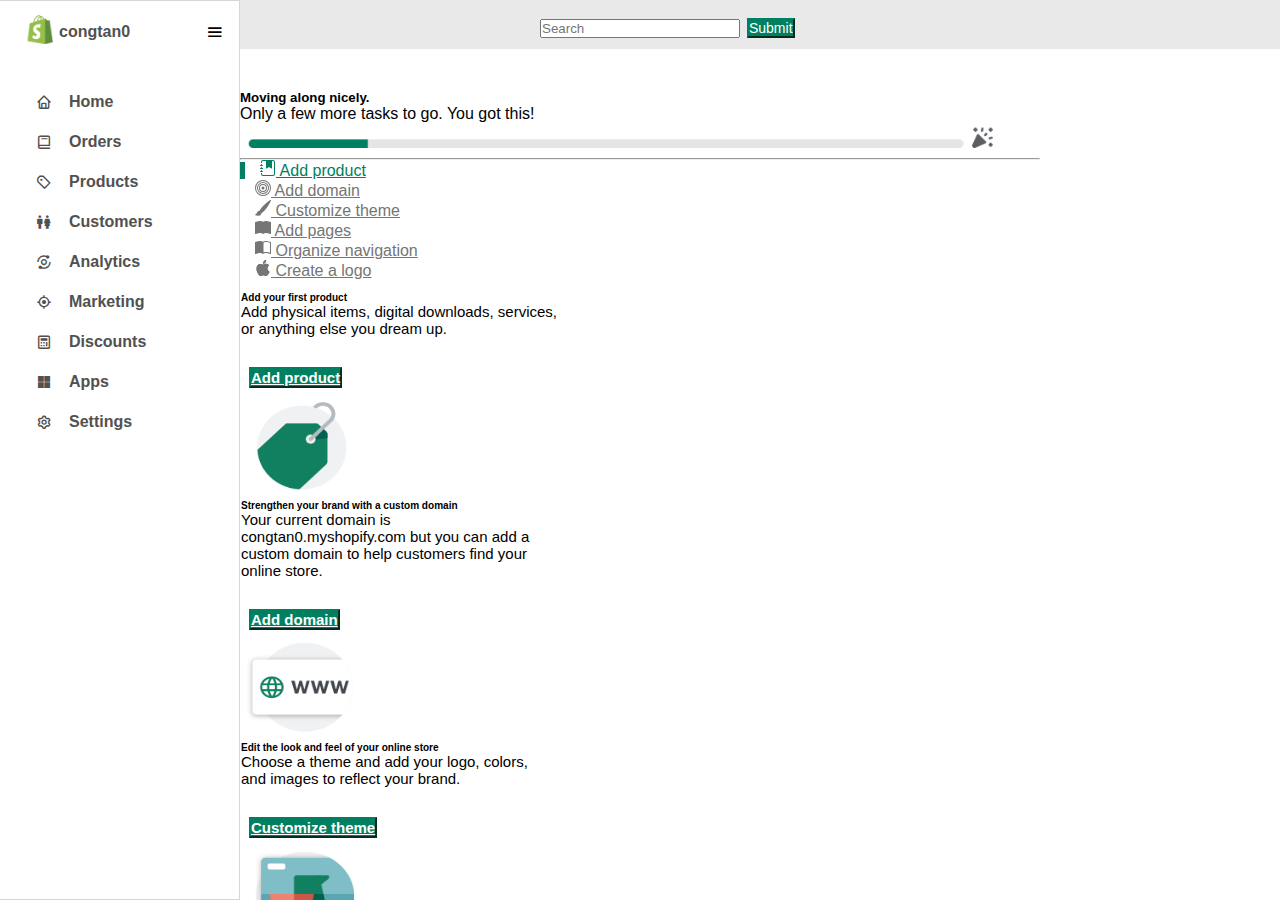
<file: index.html>
<!DOCTYPE html>
<html lang="en">
<head>
    <meta charset="UTF-8">
    <meta http-equiv="X-UA-Compatible" content="IE=edge">
    <meta name="viewport" content="width=device-width, initial-scale=1.0">
    <title>NavBar</title>
    <!--Boxicons CDN Link-->
    <link href='https://unpkg.com/boxicons@2.1.2/css/boxicons.min.css' rel='stylesheet'>
    <link href="https://cdn.jsdelivr.net/npm/bootstrap@5.0.2/dist/css/bootstrap.min.css" rel="stylesheet" integrity="sha384-EVSTQN3/azprG1Anm3QDgpJLIm9Nao0Yz1ztcQTwFspd3yD65VohhpuuCOmLASjC" crossorigin="anonymous">
    <link rel="stylesheet" href="/css/index_style.css">
</head>

<body>
    <div class="sidebar active">
        <div class="logo_content">
            <div class="logo">
                <a class="nav-link active" class="logoButton" aria-current="page" href="main.html">
                    <img alt="logo" src="/img/btn.png" width=40" height="40">
                </a>
                <div class="logo_name"><b>congtan0</b></div>
            </div>
            <i class='bx bx-menu' id="btn"></i>
        </div>
        <ul class="nav_list">
            <li>
                <a href="/index.html">
                    <i class='bx bx-home' ></i>
                    <span class="links_name"><b>Home</b></span>
                </a>
                <span class="tooltip">Home</span>
            </li>
            <li>
                <a href="/order.html">
                    <i class='bx bx-book' ></i>
                    <span class="links_name"><b>Orders</b></span>
                </a>
                <span class="tooltip">Orders</span>
            </li>
            <li>
                <a href="/product.html">
                    <i class='bx bx-purchase-tag-alt' ></i>
                    <span class="links_name"><b>Products</b></span>
                </a>
                <span class="tooltip">Products</span>
            </li>
            <li>
                <a href="/customer.html">
                    <i class='bx bx-male-female' ></i>
                    <span class="links_name"><b>Customers</b></span>
                </a>
                <span class="tooltip">Customers</span>
            </li>
            <li>
                <a href="#">
                    <i class='bx bx-analyse' ></i>
                    <span class="links_name"><b>Analytics</b></span>
                </a>
                <span class="tooltip">Analytics</span>
            </li>
            <li>
                <a href="#">
                    <i class='bx bx-target-lock' ></i>
                    <span class="links_name"><b>Marketing</b></span>
                </a>
                <span class="tooltip">Marketing</span>
            </li>
            <li>
                <a href="#">
                    <i class='bx bx-calculator' ></i>
                    <span class="links_name"><b>Discounts</b></span>
                </a>
                <span class="tooltip">Discounts</span>
            </li>
            <li>
                <a href="#">
                    <i class='bx bxl-microsoft'></i>
                    <span class="links_name"><b>Apps</b></span>
                </a>
                <span class="tooltip">Apps</span>
            </li>
            <li>
                <a href="#">
                    <i class='bx bx-cog'></i>
                    <span class="links_name"><b>Settings</b></span>
                </a>
                <span class="tooltip">Settings</span>
            </li>
        </ul>
    </div>

    <div class="home_content">
        <div class="text">
          <div class="inline">
            <input type="text" class="form-control" placeholder="Search" style="width: 200px;">
          </div>
          <div class="inline">
          <button type="submit" class="btn btn-primary" style="background: #008060; border-color: #008060; color: white; font-size: 14px;">Submit</button>
          <a href="/main.html"><button type="submit" class="btn btn-primary" style="margin-left: 600px; background: #008060; border-color: #008060; color: white; font-size: 14px;">Log out</button></a>
          </div>
    </div>

        <div class="card" style="width: 50rem; margin-top: 90px;">
            <div class="card-body">
              <h5 class="card-title">Moving along nicely.</h5>
              <p class="card-text">Only a few more tasks to go. You got this!</p>
              <img src="/img/bar.png" alt="bar" width="760px">
            </div>
        
        <hr id="line">

            <div class="card-body" id="part2">
                <div class="container mt-2" id="part2_1">
                    <div class="container">
                        <div class="row">
                          <div class="col-3" id="nav">
                            <ul class="nav nav-tabs nav flex-column" >
                                <li class="nav-item">
                                    <a class="nav-link active" data-bs-toggle="tab" href="#product">
                                      <svg xmlns="http://www.w3.org/2000/svg" width="16" height="16" fill="currentColor" class="bi bi-journal-bookmark-fill" viewBox="0 0 16 16">
                                        <path fill-rule="evenodd" d="M6 1h6v7a.5.5 0 0 1-.757.429L9 7.083 6.757 8.43A.5.5 0 0 1 6 8V1z"/>
                                        <path d="M3 0h10a2 2 0 0 1 2 2v12a2 2 0 0 1-2 2H3a2 2 0 0 1-2-2v-1h1v1a1 1 0 0 0 1 1h10a1 1 0 0 0 1-1V2a1 1 0 0 0-1-1H3a1 1 0 0 0-1 1v1H1V2a2 2 0 0 1 2-2z"/>
                                        <path d="M1 5v-.5a.5.5 0 0 1 1 0V5h.5a.5.5 0 0 1 0 1h-2a.5.5 0 0 1 0-1H1zm0 3v-.5a.5.5 0 0 1 1 0V8h.5a.5.5 0 0 1 0 1h-2a.5.5 0 0 1 0-1H1zm0 3v-.5a.5.5 0 0 1 1 0v.5h.5a.5.5 0 0 1 0 1h-2a.5.5 0 0 1 0-1H1z"/>
                                      </svg>
                                      </svg> Add product</a>
                                </li>
                                <li class="nav-item">
                                    <a class="nav-link" data-bs-toggle="tab" href="#domain">
                                      <svg xmlns="http://www.w3.org/2000/svg" width="16" height="16" fill="currentColor" class="bi bi-bullseye" viewBox="0 0 16 16">
                                        <path d="M8 15A7 7 0 1 1 8 1a7 7 0 0 1 0 14zm0 1A8 8 0 1 0 8 0a8 8 0 0 0 0 16z"/>
                                        <path d="M8 13A5 5 0 1 1 8 3a5 5 0 0 1 0 10zm0 1A6 6 0 1 0 8 2a6 6 0 0 0 0 12z"/>
                                        <path d="M8 11a3 3 0 1 1 0-6 3 3 0 0 1 0 6zm0 1a4 4 0 1 0 0-8 4 4 0 0 0 0 8z"/>
                                        <path d="M9.5 8a1.5 1.5 0 1 1-3 0 1.5 1.5 0 0 1 3 0z"/>
                                      </svg>
                                      </svg> Add domain</a>
                                </li>
                                <li class="nav-item">
                                    <a class="nav-link" data-bs-toggle="tab" href="#theme">
                                      <svg xmlns="http://www.w3.org/2000/svg" width="16" height="16" fill="currentColor" class="bi bi-brush-fill" viewBox="0 0 16 16">
                                        <path d="M15.825.12a.5.5 0 0 1 .132.584c-1.53 3.43-4.743 8.17-7.095 10.64a6.067 6.067 0 0 1-2.373 1.534c-.018.227-.06.538-.16.868-.201.659-.667 1.479-1.708 1.74a8.118 8.118 0 0 1-3.078.132 3.659 3.659 0 0 1-.562-.135 1.382 1.382 0 0 1-.466-.247.714.714 0 0 1-.204-.288.622.622 0 0 1 .004-.443c.095-.245.316-.38.461-.452.394-.197.625-.453.867-.826.095-.144.184-.297.287-.472l.117-.198c.151-.255.326-.54.546-.848.528-.739 1.201-.925 1.746-.896.126.007.243.025.348.048.062-.172.142-.38.238-.608.261-.619.658-1.419 1.187-2.069 2.176-2.67 6.18-6.206 9.117-8.104a.5.5 0 0 1 .596.04z"/>
                                      </svg>
                                      </svg> Customize theme</a>
                                </li>
                                <li class="nav-item">
                                    <a class="nav-link" data-bs-toggle="tab" href="#pages">
                                      <svg xmlns="http://www.w3.org/2000/svg" width="16" height="16" fill="currentColor" class="bi bi-book-fill" viewBox="0 0 16 16">
                                        <path d="M8 1.783C7.015.936 5.587.81 4.287.94c-1.514.153-3.042.672-3.994 1.105A.5.5 0 0 0 0 2.5v11a.5.5 0 0 0 .707.455c.882-.4 2.303-.881 3.68-1.02 1.409-.142 2.59.087 3.223.877a.5.5 0 0 0 .78 0c.633-.79 1.814-1.019 3.222-.877 1.378.139 2.8.62 3.681 1.02A.5.5 0 0 0 16 13.5v-11a.5.5 0 0 0-.293-.455c-.952-.433-2.48-.952-3.994-1.105C10.413.809 8.985.936 8 1.783z"/>
                                      </svg>
                                      </svg> Add pages</a>
                                </li>
                                <li class="nav-item">
                                    <a class="nav-link" data-bs-toggle="tab" href="#navigation">
                                      <svg xmlns="http://www.w3.org/2000/svg" width="16" height="16" fill="currentColor" class="bi bi-book-half" viewBox="0 0 16 16">
                                        <path d="M8.5 2.687c.654-.689 1.782-.886 3.112-.752 1.234.124 2.503.523 3.388.893v9.923c-.918-.35-2.107-.692-3.287-.81-1.094-.111-2.278-.039-3.213.492V2.687zM8 1.783C7.015.936 5.587.81 4.287.94c-1.514.153-3.042.672-3.994 1.105A.5.5 0 0 0 0 2.5v11a.5.5 0 0 0 .707.455c.882-.4 2.303-.881 3.68-1.02 1.409-.142 2.59.087 3.223.877a.5.5 0 0 0 .78 0c.633-.79 1.814-1.019 3.222-.877 1.378.139 2.8.62 3.681 1.02A.5.5 0 0 0 16 13.5v-11a.5.5 0 0 0-.293-.455c-.952-.433-2.48-.952-3.994-1.105C10.413.809 8.985.936 8 1.783z"/>
                                      </svg>
                                      </svg> Organize navigation</a>
                                </li>
                                <li class="nav-item">
                                    <a class="nav-link" data-bs-toggle="tab" href="#logo">
                                      <svg xmlns="http://www.w3.org/2000/svg" width="16" height="16" fill="currentColor" class="bi bi-apple" viewBox="0 0 16 16">
                                        <path d="M11.182.008C11.148-.03 9.923.023 8.857 1.18c-1.066 1.156-.902 2.482-.878 2.516.024.034 1.52.087 2.475-1.258.955-1.345.762-2.391.728-2.43zm3.314 11.733c-.048-.096-2.325-1.234-2.113-3.422.212-2.189 1.675-2.789 1.698-2.854.023-.065-.597-.79-1.254-1.157a3.692 3.692 0 0 0-1.563-.434c-.108-.003-.483-.095-1.254.116-.508.139-1.653.589-1.968.607-.316.018-1.256-.522-2.267-.665-.647-.125-1.333.131-1.824.328-.49.196-1.422.754-2.074 2.237-.652 1.482-.311 3.83-.067 4.56.244.729.625 1.924 1.273 2.796.576.984 1.34 1.667 1.659 1.899.319.232 1.219.386 1.843.067.502-.308 1.408-.485 1.766-.472.357.013 1.061.154 1.782.539.571.197 1.111.115 1.652-.105.541-.221 1.324-1.059 2.238-2.758.347-.79.505-1.217.473-1.282z"/>
                                        <path d="M11.182.008C11.148-.03 9.923.023 8.857 1.18c-1.066 1.156-.902 2.482-.878 2.516.024.034 1.52.087 2.475-1.258.955-1.345.762-2.391.728-2.43zm3.314 11.733c-.048-.096-2.325-1.234-2.113-3.422.212-2.189 1.675-2.789 1.698-2.854.023-.065-.597-.79-1.254-1.157a3.692 3.692 0 0 0-1.563-.434c-.108-.003-.483-.095-1.254.116-.508.139-1.653.589-1.968.607-.316.018-1.256-.522-2.267-.665-.647-.125-1.333.131-1.824.328-.49.196-1.422.754-2.074 2.237-.652 1.482-.311 3.83-.067 4.56.244.729.625 1.924 1.273 2.796.576.984 1.34 1.667 1.659 1.899.319.232 1.219.386 1.843.067.502-.308 1.408-.485 1.766-.472.357.013 1.061.154 1.782.539.571.197 1.111.115 1.652-.105.541-.221 1.324-1.059 2.238-2.758.347-.79.505-1.217.473-1.282z"/>
                                      </svg>
                                      </svg> Create a logo</a>
                                </li>
                            </ul>
                        </div>
                        <div class="col-9">
                            <div class="tab-content">
                                <div class="tab-pane active" id="product">
                                    <div class="container">
                                        <div class="row">
                                          <div class="col-9" id="Add">
                                            <h6><b>Add your first product</b></h6>
                                            <p>
                                                Add physical items, digital downloads, services, <br>or anything else you dream up.
                                            </p>
                                            <button type="button" class="btn btn-primary" data-bs-toggle="modal" data-bs-target="#exampleModal" id="button1">
                                            <a class="nav-link" href="/Product.html" id="add_product"><b>Add product</b></a>
                                          </div>
                                          <div class="col-3">
                                            <img src="/img/1.png" alt="" width="120px" height="100px">
                                          </div>
                                        </div>
                                    </div>
                                </div>
        
                                <div class="tab-pane" id="domain">
                                    <div class="container">
                                        <div class="row">
                                          <div class="col-9" id="Add">
                                            <h6><b>Strengthen your brand with a custom domain</b></h6>
                                            <p>
                                                Your current domain is <br>congtan0.myshopify.com but you can add a <br>custom domain to help customers find your <br>online store.
                                            </p>
                                            <button type="button" class="btn btn-primary" data-bs-toggle="modal" data-bs-target="#exampleModal" id="button1">
                                            <a class="nav-link" href="#" id="add_product"><b>Add domain</b></a>
                                          </div>
                                          <div class="col-3">
                                            <img src="/img/2.png" alt="" width="120px" height="100px">
                                          </div>
                                        </div>
                                    </div>
                                </div>
        
                                <div class="tab-pane" id="theme">
                                    <div class="container">
                                        <div class="row">
                                          <div class="col-9" id="Add">
                                            <h6><b>Edit the look and feel of your online store</b></h6>
                                            <p>
                                                Choose a theme and add your logo, colors, <br>and images to reflect your brand.
                                            </p>
                                            <button type="button" class="btn btn-primary" data-bs-toggle="modal" data-bs-target="#exampleModal" id="button1">
                                            <a class="nav-link" href="#" id="add_product"><b>Customize theme</b></a>
                                          </div>
                                          <div class="col-3">
                                            <img src="/img//3.png" alt="" width="120px" height="100px">
                                          </div>
                                        </div>
                                    </div>
                                </div>

                                <div class="tab-pane" id="pages">
                                    <div class="container">
                                        <div class="row">
                                          <div class="col-9" id="Add">
                                            <h6><b>Add pages to your online store</b></h6>
                                            <p>
                                                Share your brand story and build trust with <br>customers. Create pages that describe who <br>you are and how people can contact you.
                                            </p>
                                            <button type="button" class="btn btn-primary" data-bs-toggle="modal" data-bs-target="#exampleModal" id="button1">
                                            <a class="nav-link" href="#" id="add_product"><b>Add pages</b></a>
                                          </div>
                                          <div class="col-3">
                                            <img src="/img/4.png" alt="" width="120px" height="100px">
                                          </div>
                                        </div>
                                    </div>
                                </div>

                                <div class="tab-pane" id="navigation">
                                    <div class="container">
                                        <div class="row">
                                          <div class="col-9" id="Add">
                                            <h6><b>Organize your online store navigation</b></h6>
                                            <p>
                                                Help customers to find what they're looking <br>for by organizing the pages on your online <br>store.
                                            </p>
                                            <button type="button" class="btn btn-primary" data-bs-toggle="modal" data-bs-target="#exampleModal" id="button1">
                                            <a class="nav-link" href="#" id="add_product"><b>Customize navigation</b></a>
                                          </div>
                                          <div class="col-3">
                                            <img src="/img/5.png" alt="" width="120px" height="100px">
                                          </div>
                                        </div>
                                    </div>
                                </div>

                                <div class="tab-pane" id="logo">
                                    <div class="container">
                                        <div class="row">
                                          <div class="col-9" id="Add">
                                            <h6><b>Continue exploring logos</b></h6>
                                            <p>
                                                Download high-quality logo files or create a <br>new one on Hatchful.
                                            </p>
                                            <button type="button" class="btn btn-primary" data-bs-toggle="modal" data-bs-target="#exampleModal" id="button1">
                                            <a class="nav-link" href="#" id="add_product"><b>Explore logos</b></a>
                                          </div>
                                          <div class="col-3">
                                            <img src="/img/6.png" alt="" width="120px" height="100px">
                                          </div>
                                        </div>
                                    </div>
                                </div>
                            </div>
                    
                        </div>
                        </div>
                    </div>
                    
            </div>
        </div>
    </div>

    <div class="card" style="width: 50rem;">
        <div class="card-header">
            <b>Verify your email address to keep your account secure</b>
        </div>
        <div class="card-body">
          <p class="card-text">A verification email has been sent to congtan0@gmail.com. Follow the link in the verification email <br> to confirm that you can access your email account.</p>
          <a href="#" class="btn btn-primary" style="background: white; border-color: #d1d1d1; color: black; font-size: 14px;"><b>Resend verification email</b></a>
        </div>
    </div>

    <div class="card" style="width: 50rem;">
        <div class="card-header">
            <b>Get to know Shopify with guided video tutorials</b>
        </div>
        <div class="card-body">
          <p class="card-text">Keep learning with new and upcoming videos by subscribing to the Shopify Help Center YouTube <br> Channel.</p>
          <a href="#" class="btn btn-primary" style="background: white; border-color: #d1d1d1; color: black; font-size: 14px;"><b>Explore YouTube channel</b></a>
        </div>
    </div>

    <div class="card" style="width: 50rem;">
        <div class="card-header">
            <b>Linkpop, the new link in bio tool from Shopify</b>
        </div>
        <div class="card-body">
          <p class="card-text">Linkpop is the link in bio tool from Shopify that transforms your social profiles into sales opportunities. <br> Add shoppable links to your customizable Linkpop page and start selling today.
          </p>
          <a href="#" class="btn btn-primary" style="background: white; border-color: #d1d1d1; color: black; font-size: 14px;"><b>Use Linkpop for free</b></a>
        </div>
    </div>

    <div class="card mb-3" style="width: 50rem;">
        <div class="row g-0">
          <div class="col-md-4">
            <img src="/img/7.png" class="img-fluid rounded-start" alt="...">
          </div>
          <div class="col-md-8">
            <div class="card-body">
              <h5 class="card-title">Personalize your communications with customer segmentation</h5>
              <p class="card-text">With segmentation, it's easier to create and manage groups of <br>customers so you can deliver the right message, to the right people, at <br>the right time to drive sales.</p>
              <a href="#" class="btn btn-primary" style="background: white; border-color: #d1d1d1; color: black; font-size: 14px;"><b>Explore segmentation</b></a> 
              <br><br>
              <p class="card-text"><small class="text-muted">Last updated 3 mins ago</small></p>
            </div>
          </div>
        </div>
    </div>

    <div class="card mb-3" style="width: 50rem;">
        <div class="row g-0">
          <div class="col-md-4">
            <img src="/img/8.png" class="img-fluid rounded-start" alt="...">
          </div>
          <div class="col-md-8">
            <div class="card-body">
              <h5 class="card-title">8 strategies for finding product ideas – Part 1</h5>
              <p class="card-text">Here’s a short video about how to come up with product ideas for your <br>business. You’ll learn how to use customer passions or pain points as a <br>way of inspiring your brand.</p>
              <a href="#" class="btn btn-primary" style="background: white; border-color: #d1d1d1; color: black; font-size: 14px;"><b>Learn more about selling online</b></a>
              <br><br>
              <p class="card-text"><small class="text-muted">Last updated 3 mins ago</small></p>
            </div>
          </div>
        </div>
    </div>

    <div class="card mb-3" style="width: 50rem;">
        <div class="row g-0">
          <div class="col-md-4">
            <img src="/img/9.png" class="img-fluid rounded-start" alt="...">
          </div>
          <div class="col-md-8">
            <div class="card-body">
              <h5 class="card-title">Shopify Compass: get started on Shopify</h5>
              <p class="card-text">Free, 1-on-1 Shopify training to help you get setup and selling in minutes.</p>
              <a href="#" class="btn btn-primary" style="background: white; border-color: #d1d1d1; color: black; font-size: 14px;"><b>Learn more</b></a>
              <br><br>
              <p class="card-text"><small class="text-muted">Last updated 3 mins ago</small></p>
            </div>
          </div>
        </div>
    </div>

    <div class="card" style="width: 50rem;">
        <div class="card-header">
            <b>Tipping at checkout is now available for your online store</b>
        </div>
        <div class="card-body">
          <p class="card-text">With tipping at checkout, your customers have the option to tip a percentage of their total order or  <br> custom amount.
          </p>
          <a href="#" class="btn btn-primary" style="background: white; border-color: #d1d1d1; color: black; font-size: 14px;"><b>Add online tipping</b></a>
        </div>
    </div><br><br>


    <script>
        let btn = document.querySelector("#btn");
        let sidebar = document.querySelector(".sidebar");


        btn.onclick = function() {
            sidebar.classList.toggle("active");
        }    
    </script>


    <script src="https://cdn.jsdelivr.net/npm/bootstrap@5.0.2/dist/js/bootstrap.bundle.min.js" integrity="sha384-MrcW6ZMFYlzcLA8Nl+NtUVF0sA7MsXsP1UyJoMp4YLEuNSfAP+JcXn/tWtIaxVXM" crossorigin="anonymous"></script> 

</body>
</html>
</file>
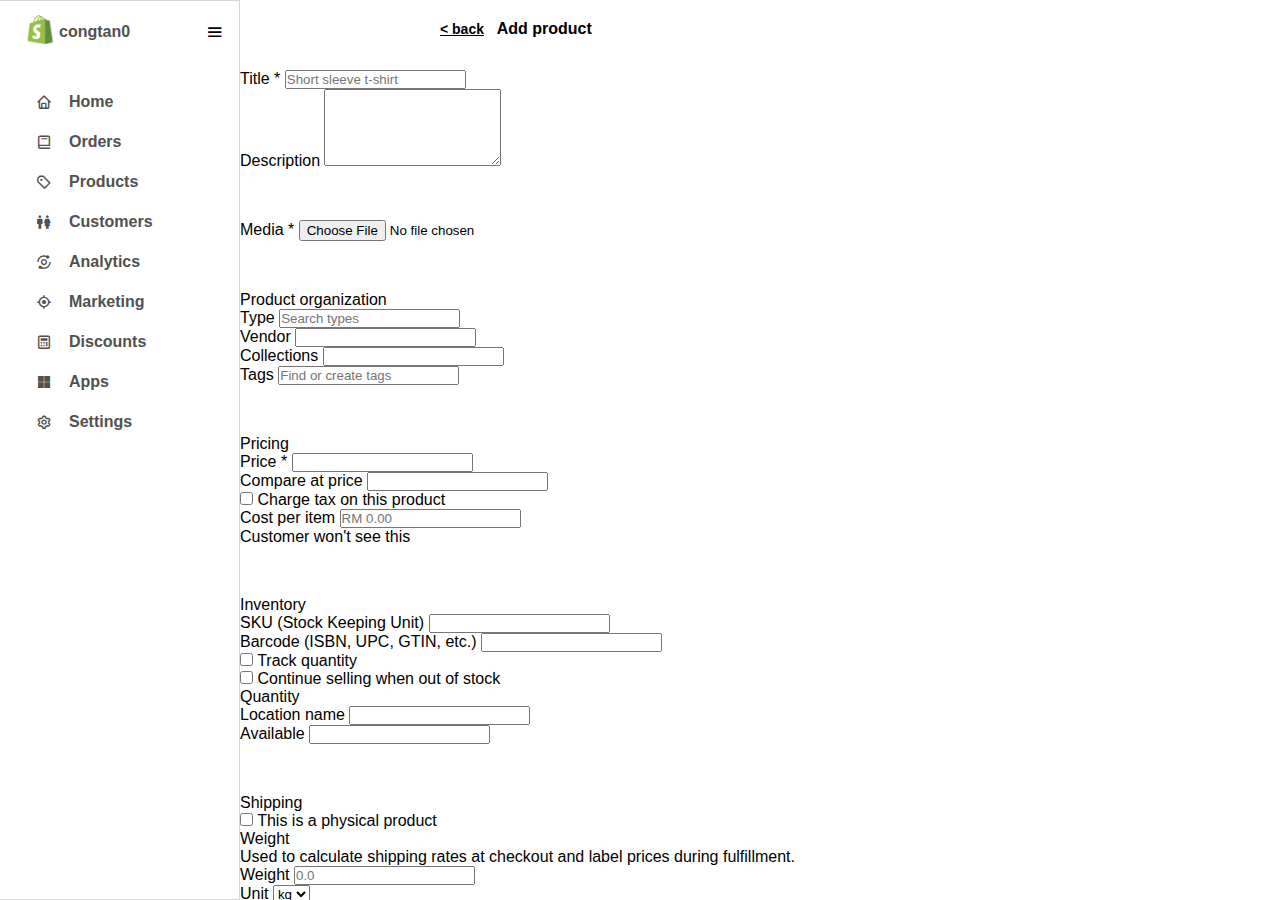
<file: addProduct.html>
<!DOCTYPE html>
<html lang="en">
<head>
    <meta charset="UTF-8">
    <meta http-equiv="X-UA-Compatible" content="IE=edge">
    <meta name="viewport" content="width=device-width, initial-scale=1.0">
    <title>Product</title>
    <link href='https://unpkg.com/boxicons@2.1.2/css/boxicons.min.css' rel='stylesheet'>
    <link href="https://cdn.jsdelivr.net/npm/bootstrap@5.0.2/dist/css/bootstrap.min.css" rel="stylesheet" integrity="sha384-EVSTQN3/azprG1Anm3QDgpJLIm9Nao0Yz1ztcQTwFspd3yD65VohhpuuCOmLASjC" crossorigin="anonymous">
    <link rel="stylesheet" href="/css/index_style.css">
    <link rel="stylesheet" href="/css/addProduct_style.css">
</head>
<body>
    <div class="sidebar active">
        <div class="logo_content">
            <div class="logo">
                <a class="nav-link active" class="logoButton" aria-current="page" href="main.html">
                    <img alt="logo" src="/img/btn.png" width=40" height="40">
                </a>
                <div class="logo_name"><b>congtan0</b></div>
            </div>
            <i class='bx bx-menu' id="btn"></i>
        </div>
        <ul class="nav_list">
            <li>
                <a href="/index.html">
                    <i class='bx bx-home' ></i>
                    <span class="links_name"><b>Home</b></span>
                </a>
                <span class="tooltip">Home</span>
            </li>
            <li>
                <a href="/order.html">
                    <i class='bx bx-book' ></i>
                    <span class="links_name"><b>Orders</b></span>
                </a>
                <span class="tooltip">Oders</span>
            </li>
            <li>
                <a href="/product.html">
                    <i class='bx bx-purchase-tag-alt' ></i>
                    <span class="links_name"><b>Products</b></span>
                </a>
                <span class="tooltip">Products</span>
            </li>
            <li>
                <a href="/customer.html">
                    <i class='bx bx-male-female' ></i>
                    <span class="links_name"><b>Customers</b></span>
                </a>
                <span class="tooltip">Customers</span>
            </li>
            <li>
                <a href="#">
                    <i class='bx bx-analyse' ></i>
                    <span class="links_name"><b>Analytics</b></span>
                </a>
                <span class="tooltip">Analytics</span>
            </li>
            <li>
                <a href="#">
                    <i class='bx bx-target-lock' ></i>
                    <span class="links_name"><b>Marketing</b></span>
                </a>
                <span class="tooltip">Marketing</span>
            </li>
            <li>
                <a href="#">
                    <i class='bx bx-calculator' ></i>
                    <span class="links_name"><b>Discounts</b></span>
                </a>
                <span class="tooltip">Discounts</span>
            </li>
            <li>
                <a href="#">
                    <i class='bx bxl-microsoft'></i>
                    <span class="links_name"><b>Apps</b></span>
                </a>
                <span class="tooltip">Apps</span>
            </li>
            <li>
                <a href="#">
                    <i class='bx bx-cog'></i>
                    <span class="links_name"><b>Settings</b></span>
                </a>
                <span class="tooltip">Settings</span>
            </li>
        </ul>
    </div>

    <div class="home_content">
        <div id="products">
            <h4><a href="product.html" class="btn btn-primary" style="background: white; border-color: #d1d1d1; color: black; font-size: 14px;"><b>< back</b></a> &nbsp; Add product</h4>
        </div>

        <div class="card" style="width: 40rem; margin-top: 70px;">
            <div class="card-body">
                <div class="mb-3">
                    <label for="formGroupExampleInput" class="form-label">Title *</label>
                    <input type="text" class="form-control" id="formGroupExampleInput" placeholder="Short sleeve t-shirt">
                  </div>
                  <div class="mb-3">
                    <label for="formGroupExampleInput2" class="form-label">Description</label>
                    <textarea class="form-control" id="exampleFormControlTextarea1" rows="5"></textarea>
                </div>
            </div>  
        </div>

        <div class="card" style="width: 40rem; margin-top: 50px;">
            <div class="card-body">
                <div class="mb-3">
                    <div class="mb-3">
                        <label for="formFile" class="form-label">Media *</label>
                        <input class="form-control" type="file" id="formFile">
                    </div>
                </div>
            </div>  
        </div>

        <div class="card" style="width: 40rem; margin-top: 50px;">
            <ul class="list-group list-group-flush">
              <li class="list-group-item">
                <p>Product organization</p>
                <div class="mb-3">
                    <label for="formGroupExampleInput" class="form-label">Type</label>
                    <input type="text" class="form-control" id="formGroupExampleInput" placeholder="Search types">
                </div>
                <div class="mb-3">
                    <label for="formGroupExampleInput" class="form-label">Vendor</label>
                    <input type="text" class="form-control" id="formGroupExampleInput">
                </div>
                <div class="mb-3">
                    <label for="formGroupExampleInput" class="form-label">Collections</label>
                    <input type="text" class="form-control" id="formGroupExampleInput">
                </div>

              </li>
              <li class="list-group-item">
                <div class="mb-3">
                    <label for="formGroupExampleInput" class="form-label">Tags</label>
                    <input type="text" class="form-control" id="formGroupExampleInput" placeholder="Find or create tags">
                </div>
              </li>
            </ul>
        </div>

        <div class="card" style="width: 40rem; margin-top: 50px;">
            <ul class="list-group list-group-flush">
              <li class="list-group-item">
                <p>Pricing</p>
                <form class="row g-3">
                    <div class="col-md-6">
                      <label for="inputEmail4" class="form-label">Price *</label>
                      <input type="email" class="form-control" id="inputEmail4">
                    </div>
                    <div class="col-md-6">
                      <label for="inputPassword4" class="form-label">Compare at price</label>
                      <input type="password" class="form-control" id="inputPassword4">
                    </div>
                    <div class="col-12">
                        <div class="form-check">
                          <input class="form-check-input" type="checkbox" id="gridCheck">
                          <label class="form-check-label" for="gridCheck">
                            Charge tax on this product
                          </label>
                        </div>
                    </div>
                </form>

              </li>
              <li class="list-group-item">
                <div class="mb-3">
                    <label for="formGroupExampleInput" class="form-label">Cost per item</label>
                    <input type="text" class="form-control" id="formGroupExampleInput" placeholder="RM 0.00">
                    <p>Customer won't see this</p>
                </div>
              </li>
            </ul>
        </div>

        <div class="card" style="width: 40rem; margin-top: 50px;">
            <ul class="list-group list-group-flush">
              <li class="list-group-item">
                <p>Inventory</p>
                <form class="row g-3">
                    <div class="col-md-6">
                      <label for="inputEmail4" class="form-label">SKU (Stock Keeping Unit)</label>
                      <input type="email" class="form-control" id="inputEmail4">
                    </div>
                    <div class="col-md-6">
                      <label for="inputPassword4" class="form-label">Barcode (ISBN, UPC, GTIN, etc.)</label>
                      <input type="password" class="form-control" id="inputPassword4">
                    </div>
                    <div class="col-12">
                        <div class="form-check">
                          <input class="form-check-input" type="checkbox" id="gridCheck">
                          <label class="form-check-label" for="gridCheck">
                            Track quantity
                          </label>
                        </div>
                    </div>
                    <div class="col-12">
                        <div class="form-check">
                          <input class="form-check-input" type="checkbox" id="gridCheck">
                          <label class="form-check-label" for="gridCheck">
                            Continue selling when out of stock
                          </label>
                        </div>
                    </div>
                </form>

              </li>
              <li class="list-group-item">
                <div class="row g-3">
                    <p>Quantity</p>
                    <div class="col-md-10">
                        <label for="locationName" class="form-label">Location name</label>
                        <input type="text" class="form-control" id="locationName">
                    </div>
                    <div class="col-md-2">
                        <label for="available" class="form-label">Available</label>
                        <input type="text" class="form-control" id="available">
                    </div>
                </div>
              </li>
            </ul>
        </div>

        <div class="card" style="width: 40rem; margin-top: 50px;">
            <ul class="list-group list-group-flush">
              <li class="list-group-item">
                <p>Shipping</p>
                <form class="row g-3">
                    <div class="col-12">
                        <div class="form-check">
                          <input class="form-check-input" type="checkbox" id="gridCheck">
                          <label class="form-check-label" for="gridCheck">
                            This is a physical product
                          </label>
                        </div>
                    </div>
                </form>

              </li>
              <li class="list-group-item">
                <div class="row g-3">
                    <p>Weight <br>Used to calculate shipping rates at checkout and label prices during fulfillment.</p>
                      <div class="col-md-4">
                        <label for="inputZip" class="form-label">Weight</label>
                        <input type="text" class="form-control" id="inputZip" placeholder="0.0">
                      </div>
                      <div class="col-md-2">
                        <label for="inputState" class="form-label">Unit</label>
                        <select id="inputState" class="form-select">
                          <option selected>kg</option>
                          <option>lb</option>
                          <option>oz</option>
                          <option>g</option>
                        </select>
                      </div>  
                </div>
              </li>
              <li class="list-group-item">
                <div class="row g-3">
                    <p>CUSTOMS INFORMATION <br>Customs authorities use this information to calculate duties when shipping internationally. Shown on printed customs forms.</p>
                    <div class="mb-3">
                        <label for="formGroupExampleInput" class="form-label">Country/Region of origin</label>
                        <select id="inputState" class="form-select">
                            <option selected>select country/region</option>
                            <option>Malaysia</option>
                            <option>Singapore</option>
                            <option>Thailand</option>
                          </select>
                        <p>In most cases, where the product is manufactured.</p>
                    </div>
                    <div class="mb-3">
                        <label for="formGroupExampleInput" class="form-label">HS (Harmonized System) code</label>
                        <input type="text" class="form-control" id="formGroupExampleInput" placeholder="Enter a HS code">
                        <p>Manually enter codes that are longer than 6 numbers.</p>
                    </div> 
                </div>
              </li>
            </ul>
        </div>


        <div class="card" style="width: 40rem; margin-top: 50px;">
            <div class="card-body">
                <p>Option</p>
                <form class="row g-3">
                    <div class="col-12">
                        <div class="form-check">
                          <input class="form-check-input" type="checkbox" id="gridCheck">
                          <label class="form-check-label" for="gridCheck">
                            This product has options, like size or color
                          </label>
                        </div>
                    </div>
                </form>  
            </div>
        </div>

        <div class="card" style="width: 40rem; margin-top: 50px;">
            <ul class="list-group list-group-flush">
              <li class="list-group-item">
                <p>Search engine listing preview</p>
                <p>Add a title and description to see how this product might appear in a search engine listing</p>
              </li>
              <li class="list-group-item">
                <div class="mb-3">
                    <label for="formGroupExampleInput" class="form-label">Page title</label>
                    <input type="text" class="form-control" id="formGroupExampleInput">
                    <p>0 of 70 characters used</p>
                </div>
                <div class="mb-3">
                    <label for="formGroupExampleInput" class="form-label">Meta description</label>
                    <textarea class="form-control" id="exampleFormControlTextarea1" rows="5"></textarea>
                    <p>0 of 320 characters used</p>
                </div>
                <div class="mb-3">
                    <label for="formGroupExampleInput" class="form-label">URL handle</label>
                    <input type="text" class="form-control" id="formGroupExampleInput" placeholder="https//congtan0.myshopify.com/products/">
                </div>
              </li>
            </ul>
        </div> 

        <hr style="width: 750px; margin-left: 200px;">

        <a href="/product.html"><button type="submit" class="btn btn-primary" style="position: absolute; left: 890px; background: #008060; border-color: #008060; color: white; font-size: 14px;">Save</button></a> <br><br><br>

        
    </div>

    
    <script>
        let btn = document.querySelector("#btn");
        let sidebar = document.querySelector(".sidebar");


        btn.onclick = function() {
            sidebar.classList.toggle("active");
        }    
    </script>

    <script src="https://cdn.jsdelivr.net/npm/bootstrap@5.0.2/dist/js/bootstrap.bundle.min.js" integrity="sha384-MrcW6ZMFYlzcLA8Nl+NtUVF0sA7MsXsP1UyJoMp4YLEuNSfAP+JcXn/tWtIaxVXM" crossorigin="anonymous"></script>
</body>
</html>
</file>
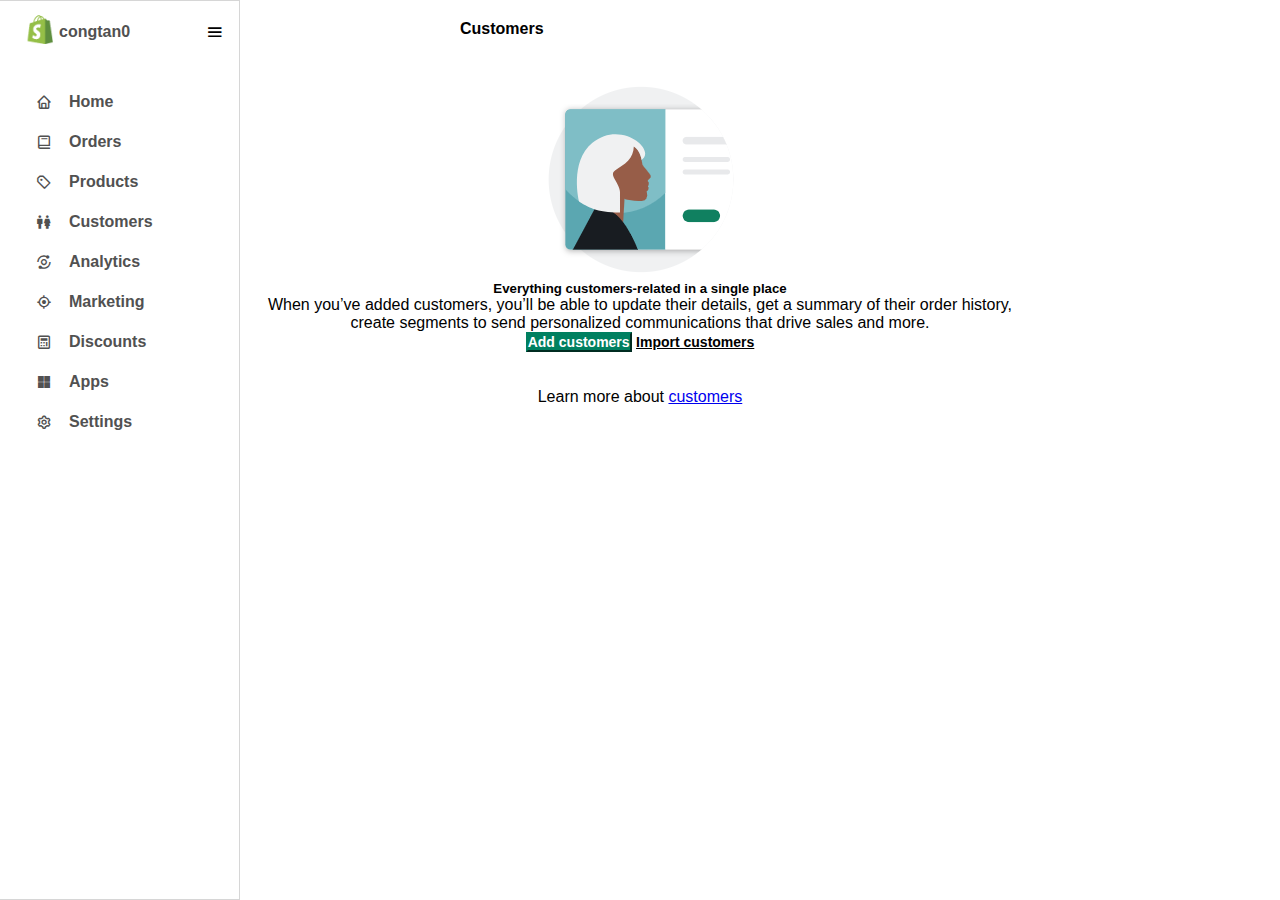
<file: customer.html>
<!DOCTYPE html>
<html lang="en">
<head>
    <meta charset="UTF-8">
    <meta http-equiv="X-UA-Compatible" content="IE=edge">
    <meta name="viewport" content="width=device-width, initial-scale=1.0">
    <title>Product</title>
    <link href='https://unpkg.com/boxicons@2.1.2/css/boxicons.min.css' rel='stylesheet'>
    <link href="https://cdn.jsdelivr.net/npm/bootstrap@5.0.2/dist/css/bootstrap.min.css" rel="stylesheet" integrity="sha384-EVSTQN3/azprG1Anm3QDgpJLIm9Nao0Yz1ztcQTwFspd3yD65VohhpuuCOmLASjC" crossorigin="anonymous">
    <link rel="stylesheet" href="/css/index_style.css">
    <link rel="stylesheet" href="/css/product_style.css">
</head>
<body>
    <div class="sidebar active">
        <div class="logo_content">
            <div class="logo">
                <a class="nav-link active" class="logoButton" aria-current="page" href="main.html">
                    <img alt="logo" src="/img/btn.png" width=40" height="40">
                </a>
                <div class="logo_name"><b>congtan0</b></div>
            </div>
            <i class='bx bx-menu' id="btn"></i>
        </div>
        <ul class="nav_list">
            <li>
                <a href="/index.html">
                    <i class='bx bx-home' ></i>
                    <span class="links_name"><b>Home</b></span>
                </a>
                <span class="tooltip">Home</span>
            </li>
            <li>
                <a href="/order.html">
                    <i class='bx bx-book' ></i>
                    <span class="links_name"><b>Orders</b></span>
                </a>
                <span class="tooltip">Oders</span>
            </li>
            <li>
                <a href="/product.html">
                    <i class='bx bx-purchase-tag-alt' ></i>
                    <span class="links_name"><b>Products</b></span>
                </a>
                <span class="tooltip">Products</span>
            </li>
            <li>
                <a href="/customer.html">
                    <i class='bx bx-male-female' ></i>
                    <span class="links_name"><b>Customers</b></span>
                </a>
                <span class="tooltip">Customers</span>
            </li>
            <li>
                <a href="#">
                    <i class='bx bx-analyse' ></i>
                    <span class="links_name"><b>Analytics</b></span>
                </a>
                <span class="tooltip">Analytics</span>
            </li>
            <li>
                <a href="#">
                    <i class='bx bx-target-lock' ></i>
                    <span class="links_name"><b>Marketing</b></span>
                </a>
                <span class="tooltip">Marketing</span>
            </li>
            <li>
                <a href="#">
                    <i class='bx bx-calculator' ></i>
                    <span class="links_name"><b>Discounts</b></span>
                </a>
                <span class="tooltip">Discounts</span>
            </li>
            <li>
                <a href="#">
                    <i class='bx bxl-microsoft'></i>
                    <span class="links_name"><b>Apps</b></span>
                </a>
                <span class="tooltip">Apps</span>
            </li>
            <li>
                <a href="#">
                    <i class='bx bx-cog'></i>
                    <span class="links_name"><b>Settings</b></span>
                </a>
                <span class="tooltip">Settings</span>
            </li>
        </ul>
    </div>

    <div class="home_content">
        <div id="products">
            <h4>Customers</h4>
        </div>
        <div class="card" style="width: 50rem; height: 40rem; border-width: 2px; margin-top: 70px;" id="card1">
            <div class="card-body">
              <img src="/img/customer.png" alt="">
              <h5>Everything customers-related in a single place</h5>
              <p>When you’ve added customers, you’ll be able to update their details, get a summary of their order history,  <br>create segments to send personalized communications that drive sales and more.</p>
              <a href="#"><button type="submit" class="btn btn-primary" style="background: #008060; border-color: #008060; color: white; font-size: 14px;"><b>Add customers</b></button></a>
              <a href="/productList.html" class="btn btn-primary" style="background: white; border-color: #d1d1d1; color: black; font-size: 14px;"><b>Import customers</b></a>
              <br><br><br>
              <p>Learn more about <a href="#">customers</a></p>
            </div>
        </div>

    </div>

    
    <script>
        let btn = document.querySelector("#btn");
        let sidebar = document.querySelector(".sidebar");


        btn.onclick = function() {
            sidebar.classList.toggle("active");
        }    
    </script>

    <script src="https://cdn.jsdelivr.net/npm/bootstrap@5.0.2/dist/js/bootstrap.bundle.min.js" integrity="sha384-MrcW6ZMFYlzcLA8Nl+NtUVF0sA7MsXsP1UyJoMp4YLEuNSfAP+JcXn/tWtIaxVXM" crossorigin="anonymous"></script>
</body>
</html>
</file>
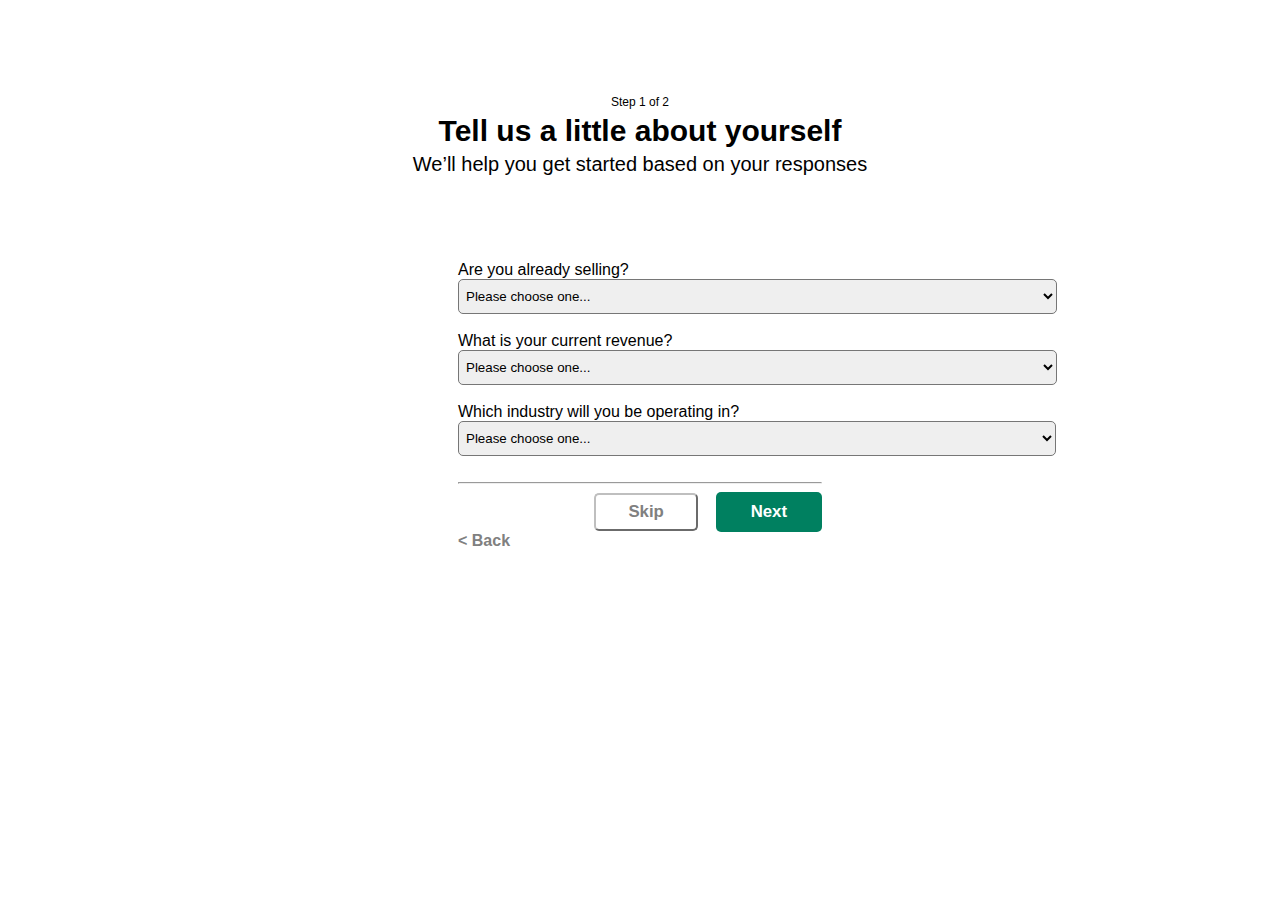
<file: form1.html>
<!DOCTYPE html>
<html lang="en">
<head>
    <meta charset="UTF-8">
    <meta http-equiv="X-UA-Compatible" content="IE=edge">
    <meta name="viewport" content="width=device-width, initial-scale=1.0">
    <title>Document</title>
    <link rel="stylesheet" href="/css/form1_style.css">
    <link href="https://cdn.jsdelivr.net/npm/bootstrap@5.0.2/dist/css/bootstrap.min.css" rel="stylesheet" integrity="sha384-EVSTQN3/azprG1Anm3QDgpJLIm9Nao0Yz1ztcQTwFspd3yD65VohhpuuCOmLASjC" crossorigin="anonymous">
</head>

<body>
      <div class="whole">
        <div class="form2">
            <p id="p1">Step 1 of 2</p>
            <h2 id="h2">Tell us a little about yourself</h2>
            <p id="p2">We’ll help you get started based on your responses</p>
        </div>
        <form action="#" class="inform2">

            <label for="question">Are you already selling?</label> <br>
            <select name="question" id="question1" > 
                <option value="default">Please choose one...</option>
                <option value="q1">I'm just playing around</option>
                <option value="q2">I'm not selling products yet</option>
                <option value="q3">I'm selling, just not online</option>
                <option value="q4">I'm sell with a different sysytem</option>
            </select>
            <br><br>

            <label for="question">What is your current revenue?</label> <br>
            <select name="question" id="question2" > 
                <option value="default">Please choose one...</option>
                <option value="q1">RM 0</option>
                <option value="q2">Up to RM 5000</option>
                <option value="q3">RM 5000 to RM 50000</option>
                <option value="q4">RM 50001 to RM 250000</option>
                <option value="q5">RM 250001 to RM 1000000</option>
                <option value="q6">RM 1000000++</option>
            </select>
            <br><br>

            <label for="question">Which industry will you be operating in?</label> <br>
            <select name="question" id="question3" > 
                <option value="default">Please choose one...</option>
                <option value="q1">Beauty</option>
                <option value="q2">Clothing</option>
                <option value="q3">Electronics</option>
                <option value="q4">Furniture</option>
                <option value="q5">Handcrafts</option>
                <option value="q6">Other</option>
            </select>

            <br><br>
            <hr class="line">
    
            <div class="skipnext">
                <button type="button" id="skip"><a class="nav-link" href="/form2.html" id="Skip"><b>Skip</b></a></b></button> &nbsp;&nbsp;
                <button type="button" href="/form2.html" id="next"><b><a class="nav-link" href="/form2.html" id="Next"><b>Next</b></a></b></button>
            </div>
            <a class="nav-link" href="/main.html" id="back"><b>< Back</b></a>

        </form>
    </div>

    <script src="https://cdn.jsdelivr.net/npm/bootstrap@5.0.2/dist/js/bootstrap.bundle.min.js" integrity="sha384-MrcW6ZMFYlzcLA8Nl+NtUVF0sA7MsXsP1UyJoMp4YLEuNSfAP+JcXn/tWtIaxVXM" crossorigin="anonymous"></script>
    
</body>
</html>
</file>
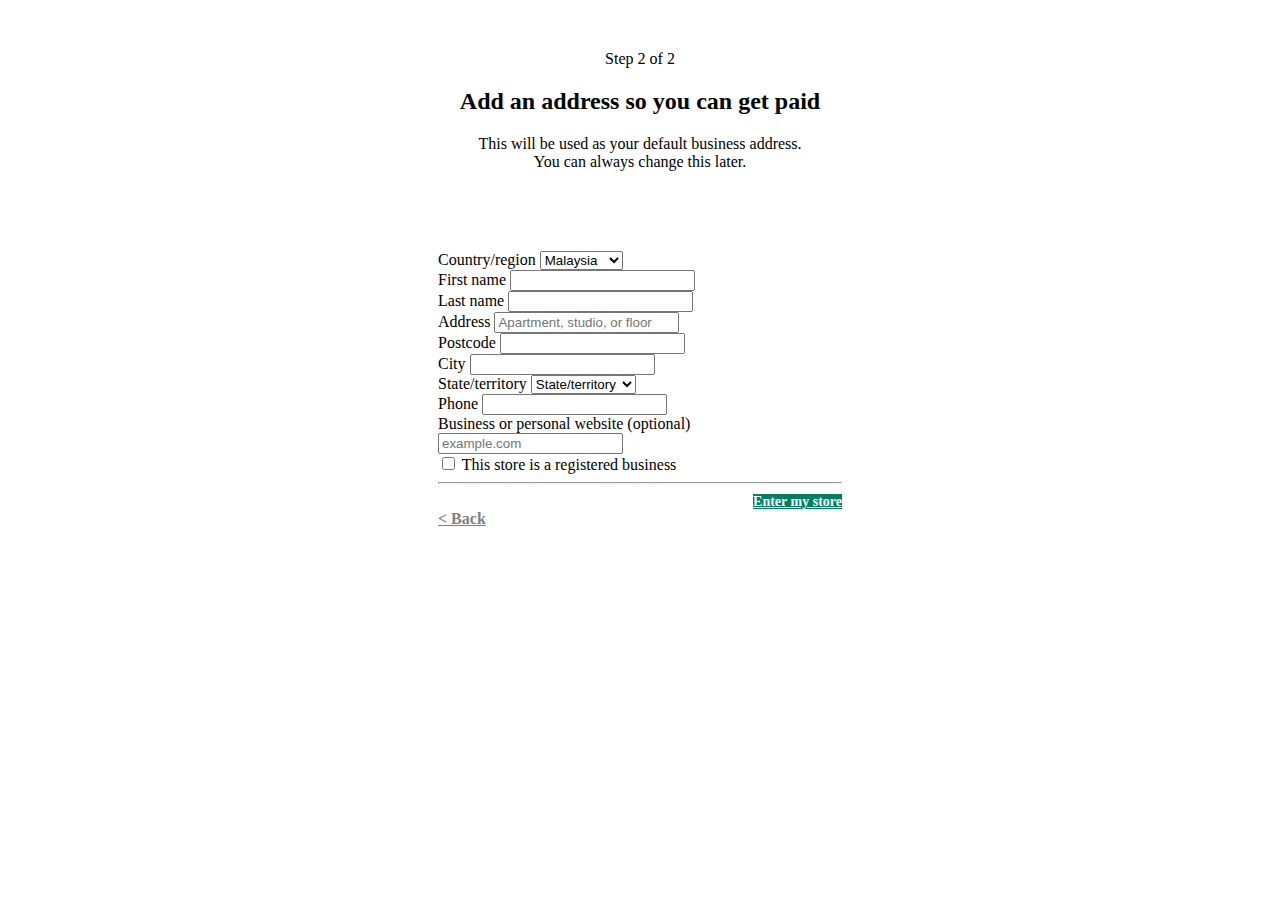
<file: form2.html>
<!DOCTYPE html>
<html lang="en">
<head>
    <meta charset="UTF-8">
    <meta http-equiv="X-UA-Compatible" content="IE=edge">
    <meta name="viewport" content="width=device-width, initial-scale=1.0">
    <title>Document</title>
    <link rel="stylesheet" href="/css/form2_style.css">
    <link href="https://cdn.jsdelivr.net/npm/bootstrap@5.0.2/dist/css/bootstrap.min.css" rel="stylesheet" integrity="sha384-EVSTQN3/azprG1Anm3QDgpJLIm9Nao0Yz1ztcQTwFspd3yD65VohhpuuCOmLASjC" crossorigin="anonymous">
</head>

<body>
    <div class="form2">
        <p id="p1">Step 2 of 2</p>
        <h2 id="h2">Add an address so you can get paid</h2>
        <p id="p2">This will be used as your default business address.</p>
        <p id="p3">You can always change this later.</p>
    </div>

    <div id="form2">
        <form class="row g-3">
            <div class="col-12">
              <label for="inputAddress" class="form-label">Country/region</label>
              <select id="inputState" class="form-select">
                <option selected>Malaysia</option>
                <option>Singapore</option>
                <option>Uganda</option>
                <option>Vietnam</option>
                <option>Poland</option>
                <option>Zambia</option>
              </select>
            </div>
            <div class="col-md-6">
                <label for="input_firtname" class="form-label">First name</label>
                <input type="text" class="form-control" id="input_firstname">
            </div>
            <div class="col-md-6">
                <label for="input_lastname" class="form-label">Last name</label>
                <input type="text" class="form-control" id="input_lastname">
            </div>
            <div class="col-12">
              <label for="inputAddress2" class="form-label">Address</label>
              <input type="text" class="form-control" id="inputAddress2" placeholder="Apartment, studio, or floor">
            </div>
            <div class="col-md-4">
              <label for="inputCity" class="form-label">Postcode</label>
              <input type="text" class="form-control" id="inputCity">
            </div>
            <div class="col-md-4">
                <label for="inputZip" class="form-label">City</label>
                <input type="text" class="form-control" id="inputZip">
            </div>
            <div class="col-md-4">
              <label for="inputState" class="form-label">State/territory</label>
              <select id="inputState" class="form-select">
                <option selected>State/territory</option>
                <option>Johor</option>
                <option>Kedah</option>
                <option>Kelantan</option>
                <option>Kuala Lumpur</option>
              </select>
            </div>
            <div class="col-md-6">
                <label for="inputEmail4" class="form-label">Phone</label>
                <input type="email" class="form-control" id="inputEmail4">
            </div>
            <div class="col-md-6">
                <label for="web" class="form-label">Business or personal website (optional)</label>
                <input type="text" class="form-control" placeholder="example.com" id="web">
            </div>
            <div class="col-12">
              <div class="form-check">
                <input class="form-check-input" type="checkbox" id="gridCheck">
                <label class="form-check-label" for="gridCheck">
                    This store is a registered business
                </label>
              </div>
            </div>
            <hr>
            <div class="col-12"  id="button">
              <a href="/index.html" class="btn btn-primary" style="background: #008060; border-color: #008060; color: white; font-size: 14px;"><b>Enter my store</b></a>
            </div>
            <a class="nav-link" href="/form1.html" id="back"><b>< Back</b></a>
        </form>
    </div>

      <script src="https://cdn.jsdelivr.net/npm/bootstrap@5.0.2/dist/js/bootstrap.bundle.min.js" integrity="sha384-MrcW6ZMFYlzcLA8Nl+NtUVF0sA7MsXsP1UyJoMp4YLEuNSfAP+JcXn/tWtIaxVXM" crossorigin="anonymous"></script> 
</body>
</html>
</file>
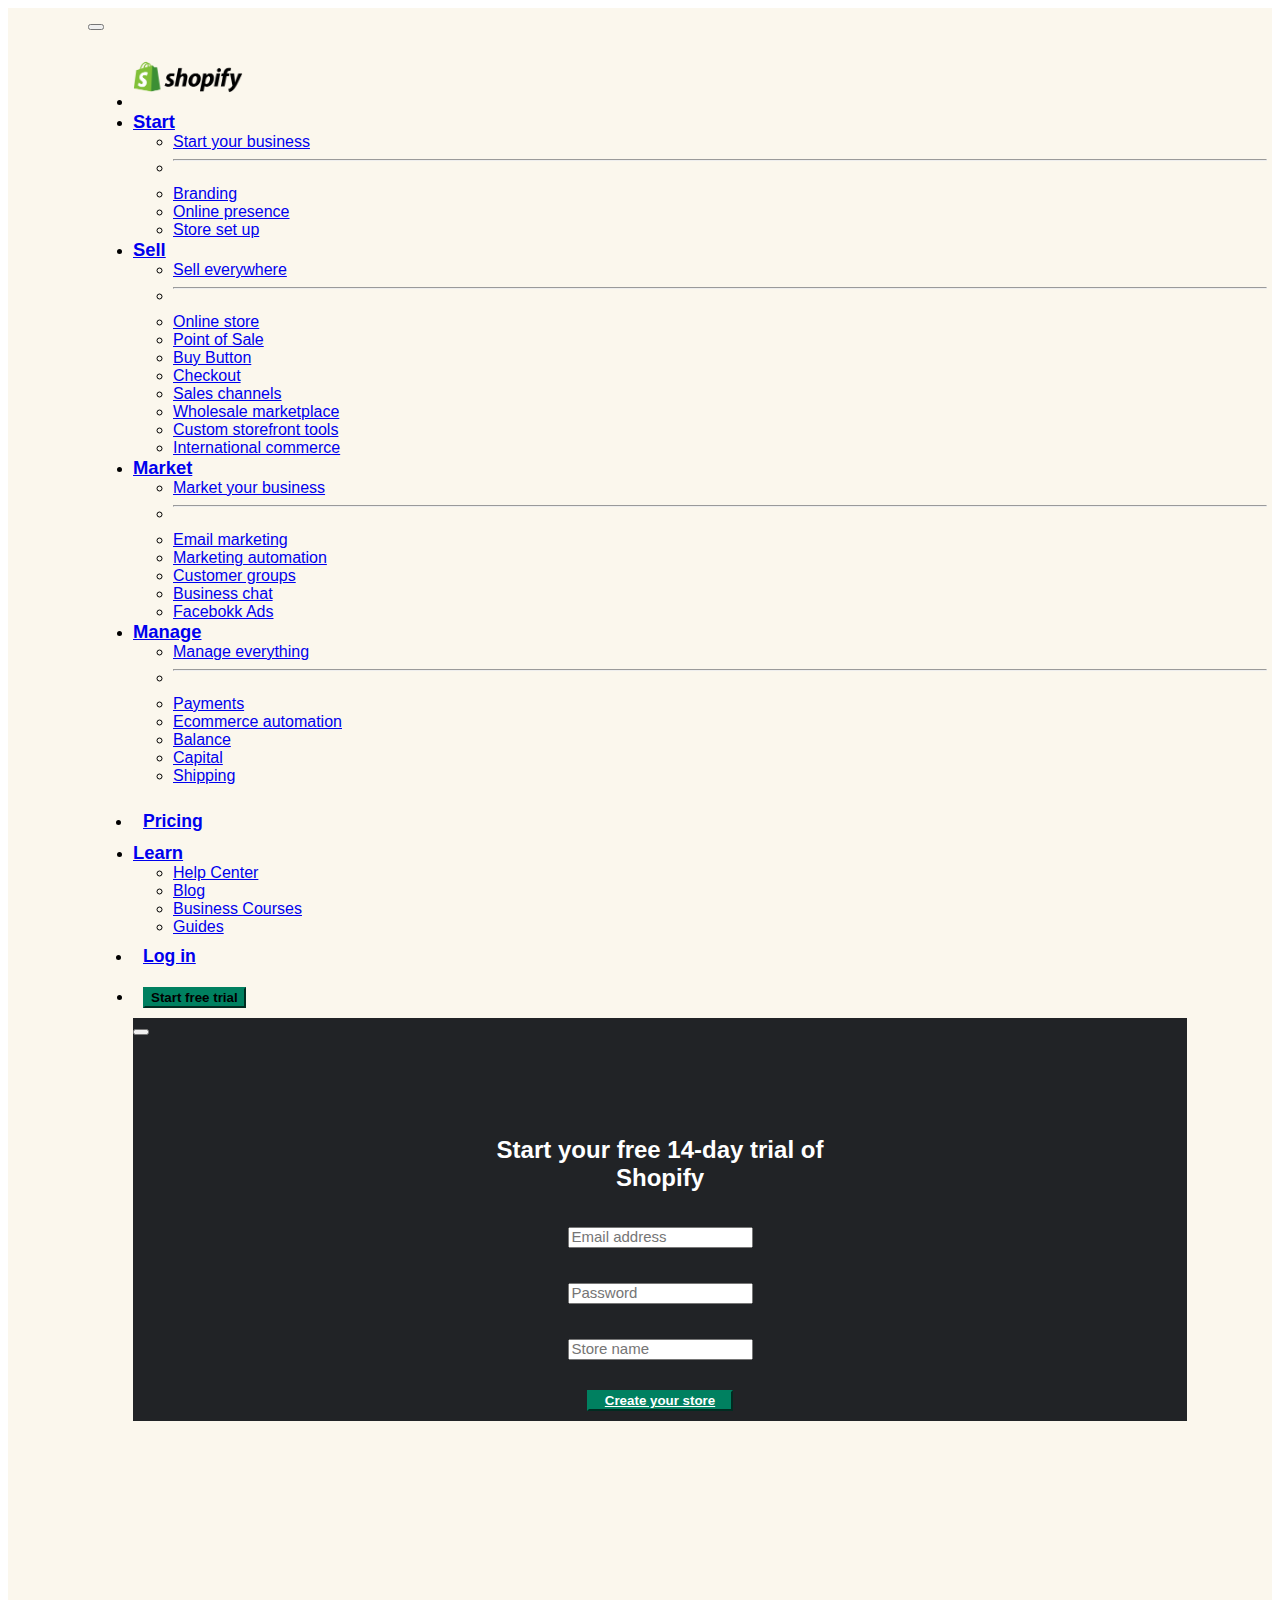
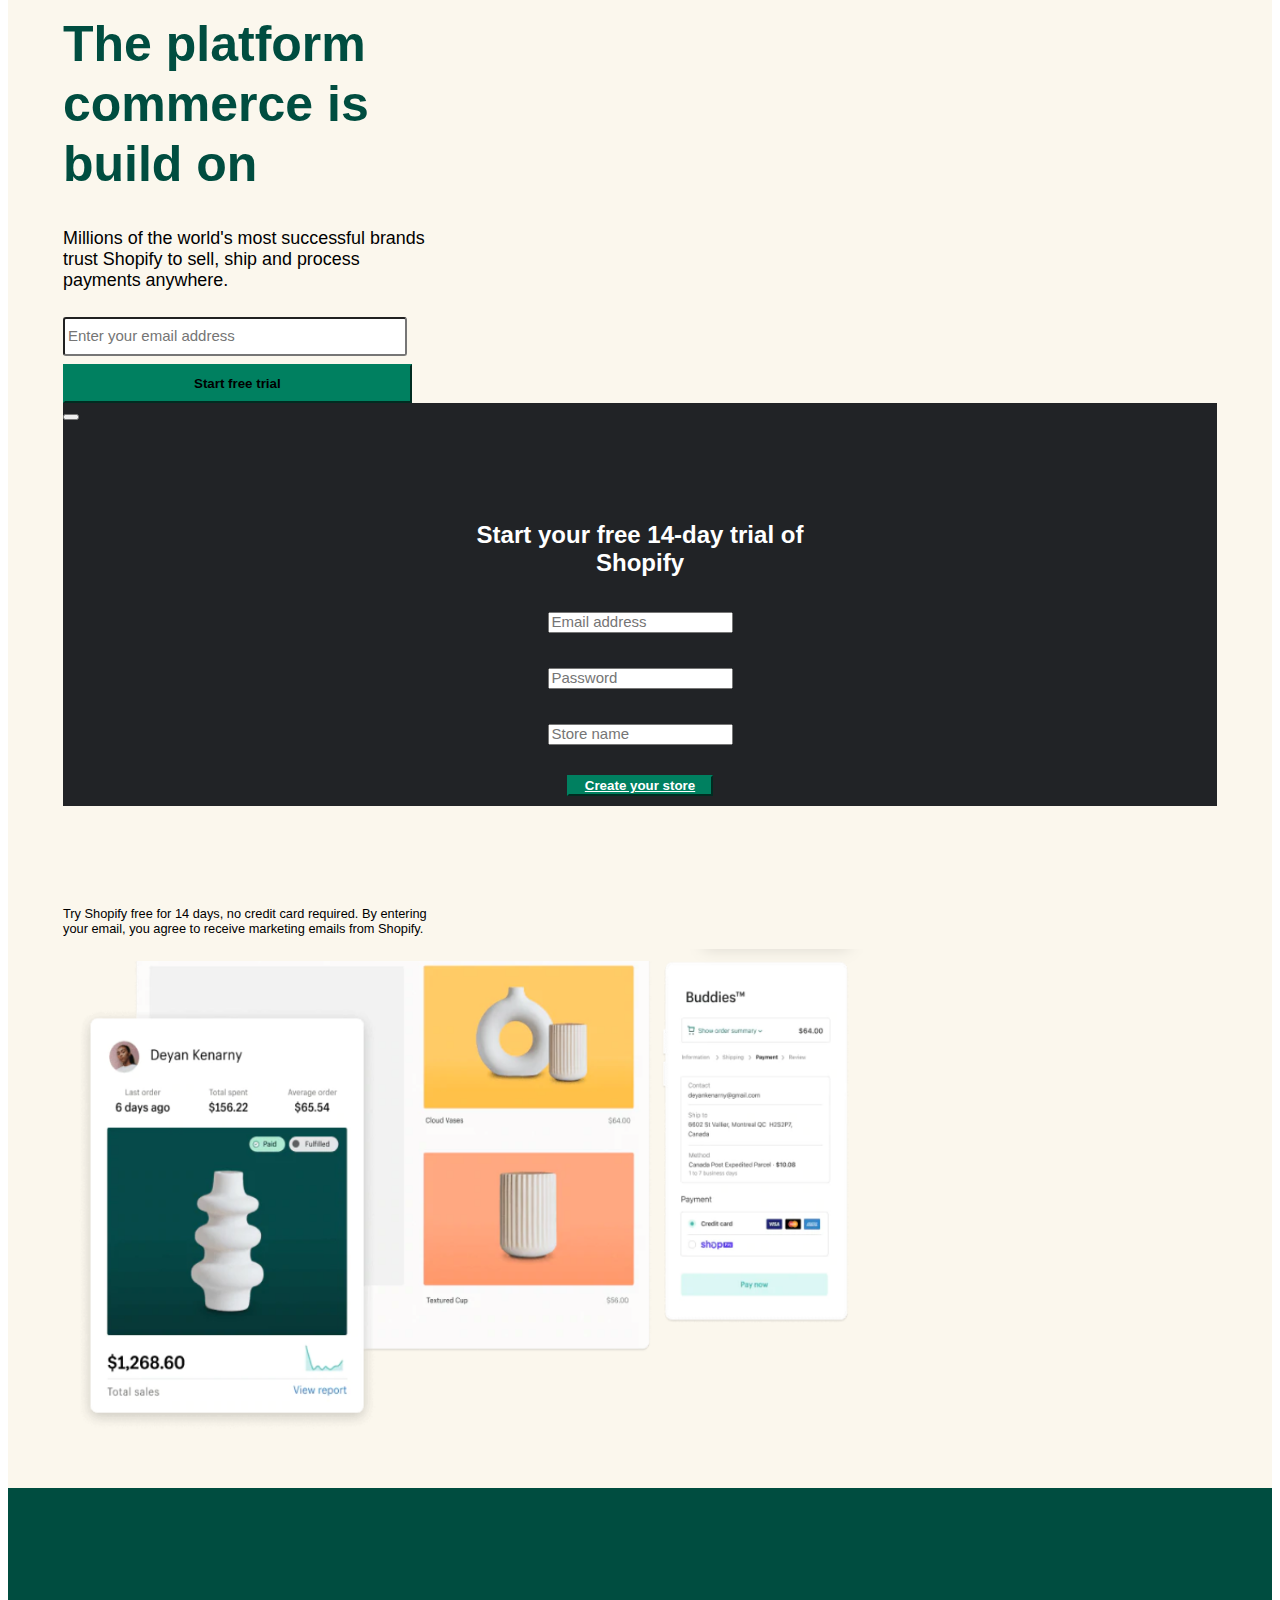
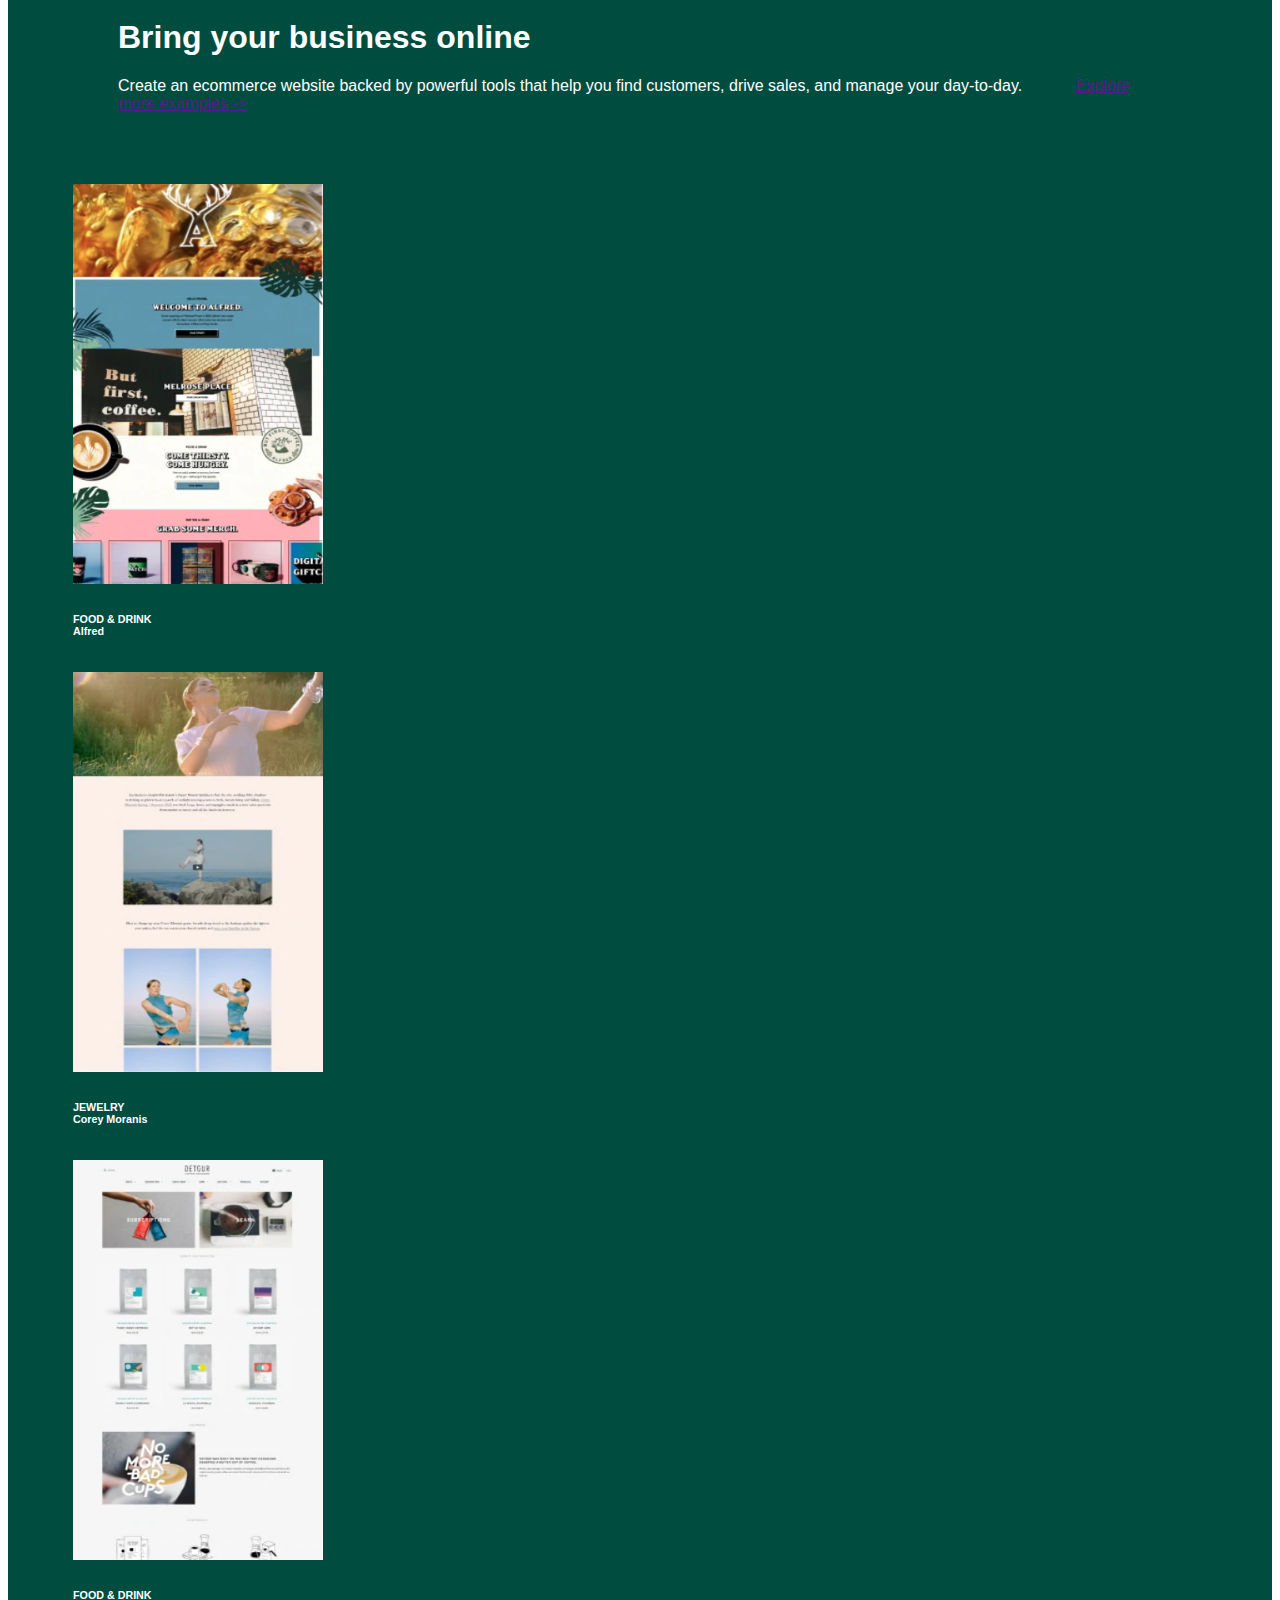
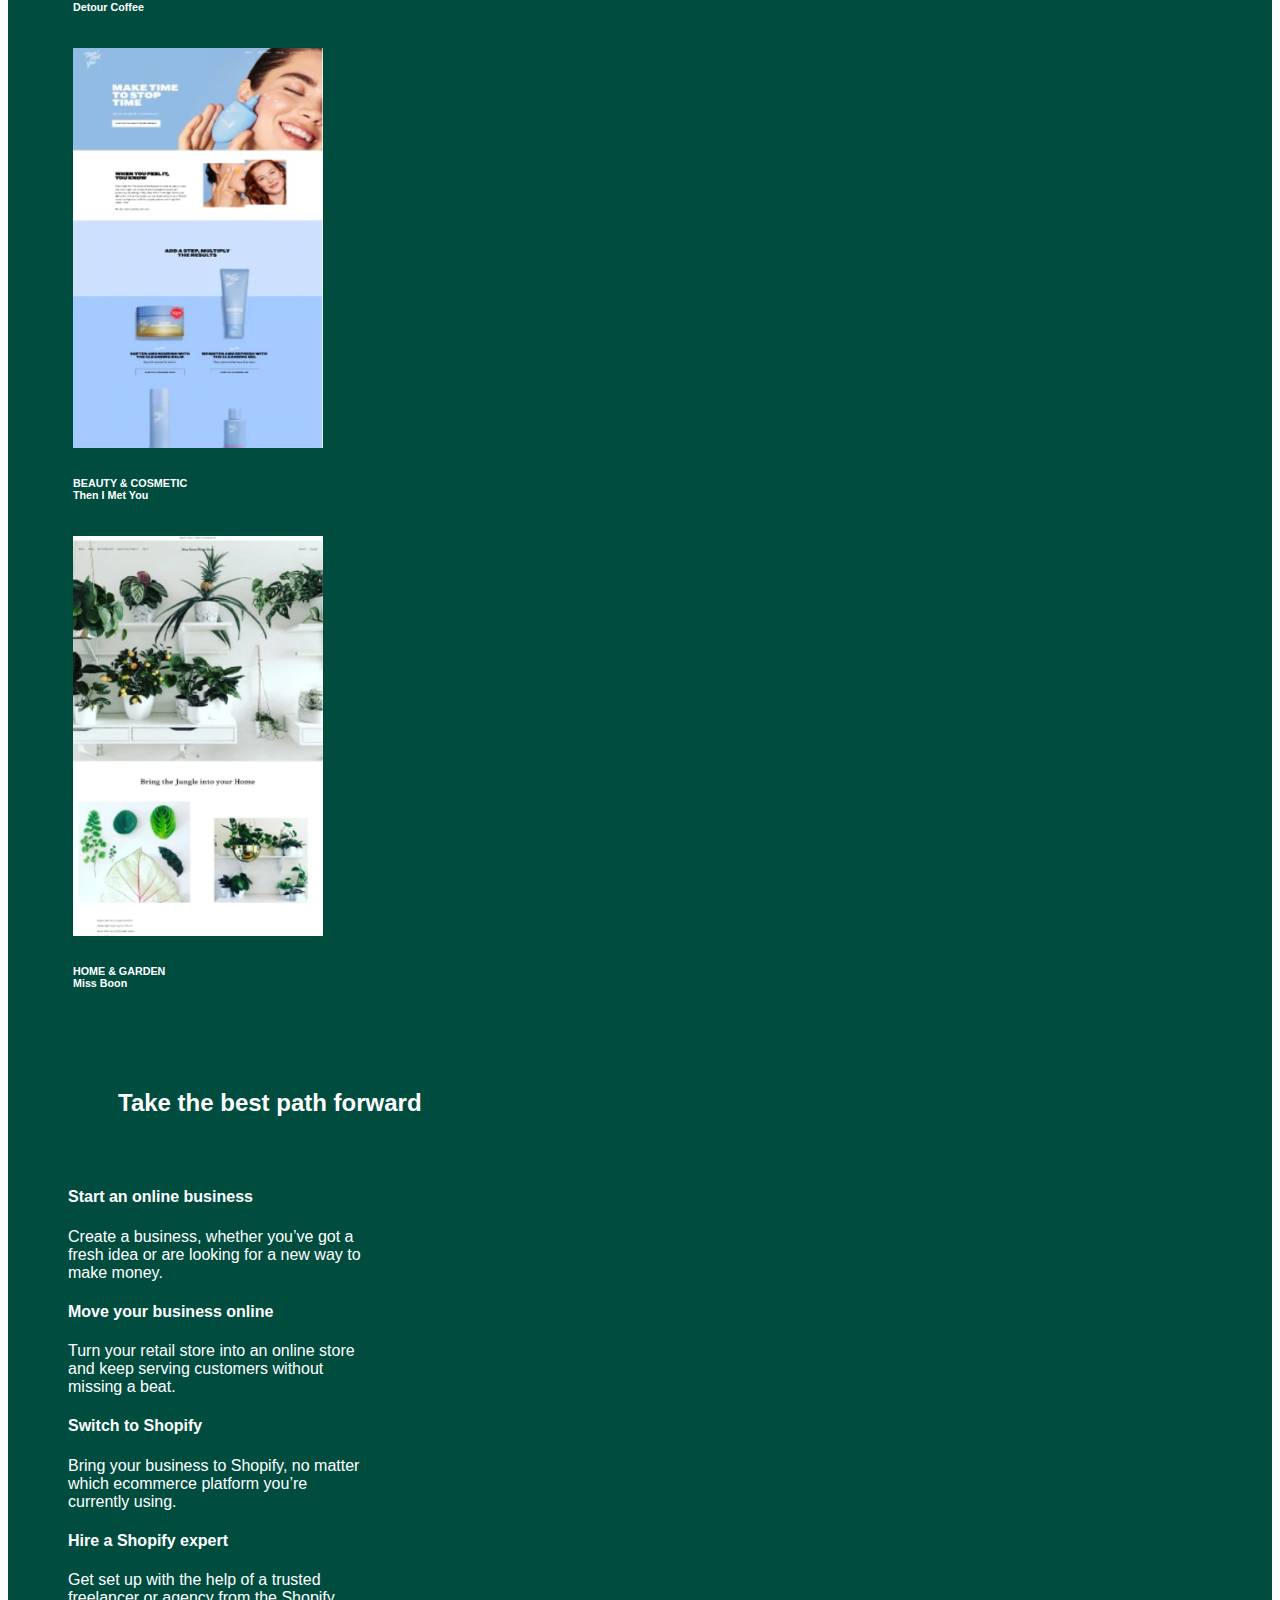
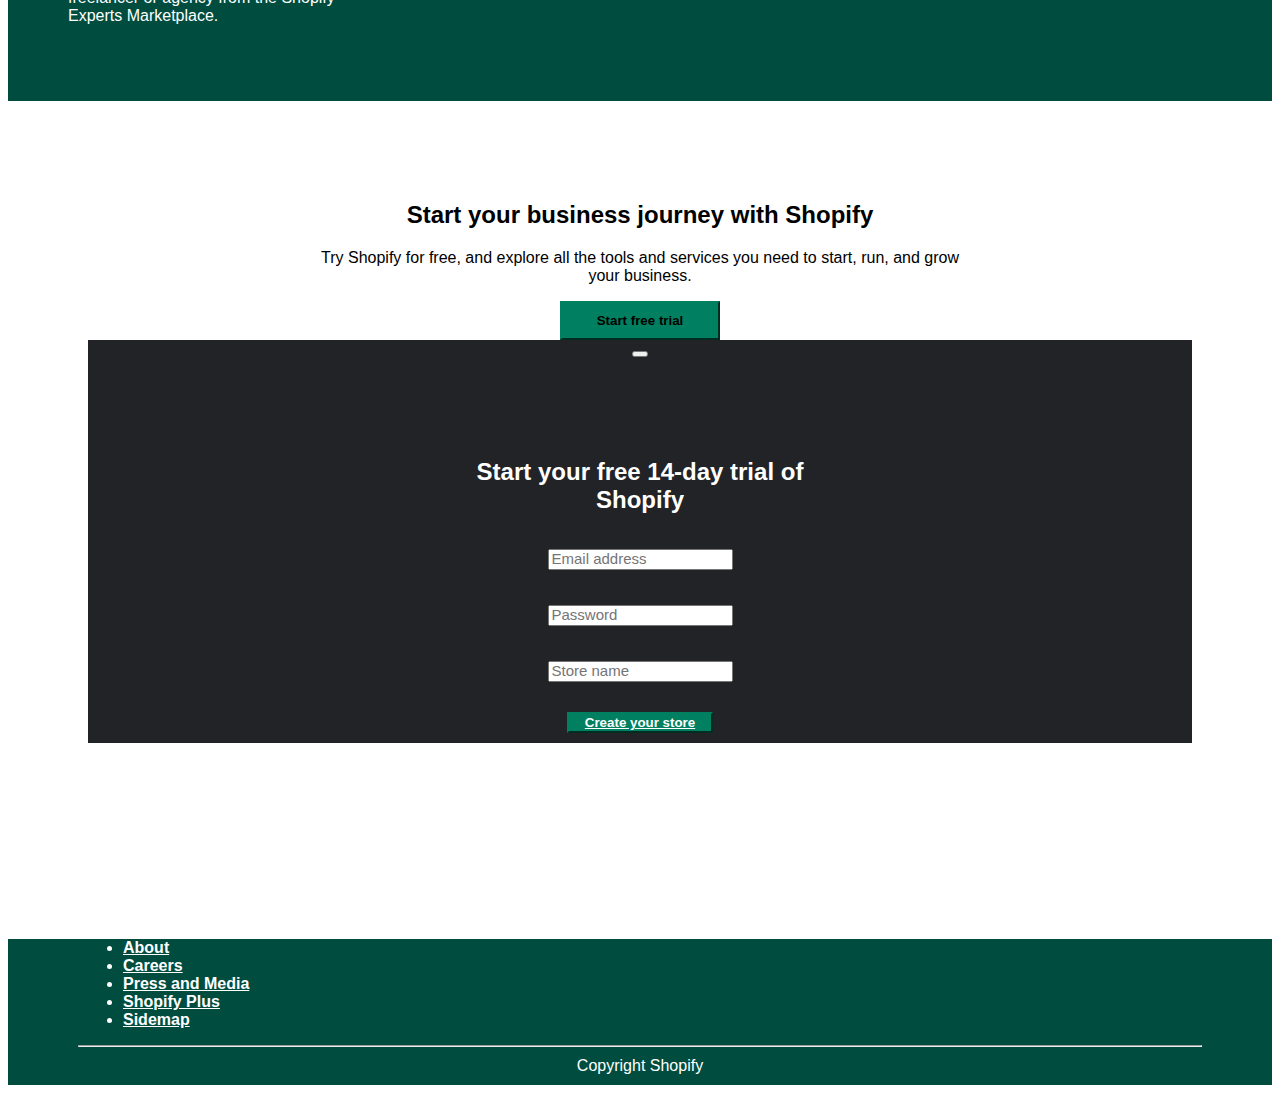
<file: main.html>
<!DOCTYPE html>
<html lang="en">
<head>
    <meta charset="UTF-8">
    <meta http-equiv="X-UA-Compatible" content="IE=edge">
    <meta name="viewport" content="width=device-width, initial-scale=1.0">
    <title>Shopify</title>
    <link rel="stylesheet" href="./css/style.css">
    <link href="https://cdn.jsdelivr.net/npm/bootstrap@5.0.2/dist/css/bootstrap.min.css" rel="stylesheet" integrity="sha384-EVSTQN3/azprG1Anm3QDgpJLIm9Nao0Yz1ztcQTwFspd3yD65VohhpuuCOmLASjC" crossorigin="anonymous">   
</head>

<body>
    <section class="section1">
        <nav class="navbar navbar-expand-lg navbar-light style="background-color: #fbf7ed;" id="mainNav1">
          <div class="container-fluid">
            <button class="navbar-toggler" type="button" data-bs-toggle="collapse" data-bs-target="#navbarSupportedContent" aria-controls="navbarSupportedContent" aria-expanded="false" aria-label="Toggle navigation">
              <span class="navbar-toggler-icon"></span>
            </button>
            <div class="collapse navbar-collapse" id="navbarSupportedContent">
              <ul class="navbar-nav me-auto mb-2 mb-lg-0">
                <li class="nav-item" id="logoButton">
                  <a class="nav-link active" id="logoButton" aria-current="page" href="main.html">
                    <img alt="logo" src="/img/logo.png" width=110" height="60">
                  </a>
                </li>
                <li class="nav-item dropdown">
                  <a class="nav-link dropdown-toggle" id="mainNav" href="#" id="navbarDropdown" role="button" data-bs-toggle="dropdown" aria-expanded="false">
                    <b>Start</b>
                  </a>
                  <ul class="dropdown-menu" aria-labelledby="navbarDropdown">
                    <li><a class="dropdown-item" href="#">Start your business</a></li>
                    <li><hr class="dropdown-divider"></li>                    
                    <li><a class="dropdown-item" href="#">Branding</a></li>
                    <li><a class="dropdown-item" href="#">Online presence</a></li>
                    <li><a class="dropdown-item" href="#">Store set up</a></li>
                  </ul>
                </li>  
                <li class="nav-item dropdown">
                  <a class="nav-link dropdown-toggle" id="mainNav" href="#" id="navbarDropdown" role="button" data-bs-toggle="dropdown" aria-expanded="false">
                    <b>Sell</b>
                  </a>
                  <ul class="dropdown-menu" aria-labelledby="navbarDropdown">
                    <li><a class="dropdown-item" href="#">Sell everywhere</a></li>
                    <li><hr class="dropdown-divider"></li>                    
                    <li><a class="dropdown-item" href="#">Online store</a></li>
                    <li><a class="dropdown-item" href="#">Point of Sale</a></li>
                    <li><a class="dropdown-item" href="#">Buy Button</a></li>
                    <li><a class="dropdown-item" href="#">Checkout</a></li>
                    <li><a class="dropdown-item" href="#">Sales channels</a></li>
                    <li><a class="dropdown-item" href="#">Wholesale marketplace</a></li>
                    <li><a class="dropdown-item" href="#">Custom storefront tools</a></li>
                    <li><a class="dropdown-item" href="#">International commerce</a></li>
                  </ul>
                </li>                
                <li class="nav-item dropdown">
                  <a class="nav-link dropdown-toggle" id="mainNav" href="#" id="navbarDropdown" role="button" data-bs-toggle="dropdown" aria-expanded="false">
                    <b>Market</b>
                  </a>
                  <ul class="dropdown-menu" aria-labelledby="navbarDropdown">
                    <li><a class="dropdown-item" href="#">Market your business</a></li>
                    <li><hr class="dropdown-divider"></li>                    
                    <li><a class="dropdown-item" href="#">Email marketing</a></li>
                    <li><a class="dropdown-item" href="#">Marketing automation</a></li>
                    <li><a class="dropdown-item" href="#">Customer groups</a></li>
                    <li><a class="dropdown-item" href="#">Business chat</a></li>
                    <li><a class="dropdown-item" href="#">Facebokk Ads</a></li>
                  </ul>
                </li>
                <li class="nav-item dropdown">
                  <a class="nav-link dropdown-toggle" id="mainNav" href="#" id="navbarDropdown" role="button" data-bs-toggle="dropdown" aria-expanded="false">
                    <b>Manage</b>
                  </a>
                  <ul class="dropdown-menu" aria-labelledby="navbarDropdown">
                    <li><a class="dropdown-item" href="#">Manage everything</a></li>
                    <li><hr class="dropdown-divider"></li>                    
                    <li><a class="dropdown-item" href="#">Payments</a></li>
                    <li><a class="dropdown-item" href="#">Ecommerce automation</a></li>
                    <li><a class="dropdown-item" href="#">Balance</a></li>
                    <li><a class="dropdown-item" href="#">Capital</a></li>
                    <li><a class="dropdown-item" href="#">Shipping</a></li>
                  </ul>
                </li>  
              </ul>
            </div>
            <div class="navPart2">
              <div class="collapse navbar-collapse" id="navbarSupportedContent">
                <ul class="navbar-nav me-auto mb-2 mb-lg-0">
                  <li class="nav-item" id="mainbar2">
                    <a class="nav-link active" aria-current="page" href="#"><b>Pricing</b></a>
                  </li> 
                  <li class="nav-item dropdown">
                    <a class="nav-link dropdown-toggle" id="mainNav" href="#" id="navbarDropdown" role="button" data-bs-toggle="dropdown" aria-expanded="false">
                      <b>Learn</b>
                    </a>
                    <ul class="dropdown-menu" aria-labelledby="navbarDropdown">
                      <li><a class="dropdown-item" href="#">Help Center</a></li>                   
                      <li><a class="dropdown-item" href="#">Blog</a></li>
                      <li><a class="dropdown-item" href="#">Business Courses</a></li>
                      <li><a class="dropdown-item" href="#">Guides</a></li>
                    </ul>
                  </li> 
                  <li class="nav-item" id="mainbar2">
                    <a class="nav-link active" aria-current="page" href="#"><b>Log in</b></a>
                  </li> 
                  <li>
                      <!-- Button trigger modal -->
                      <button type="button" class="btn btn-primary" data-bs-toggle="modal" data-bs-target="#exampleModal" id="mainbar3">
                          <b>Start free trial</b>
                        </button>
                        
                        <!-- Modal -->
                      
                        <div class="modal fade" id="exampleModal" tabindex="-1" aria-labelledby="exampleModalLabel" aria-hidden="true">
                          <div class="modal-dialog modal-fullscreen">
                            <div class="modal-content" id="popup">
                              <div class="modal-header">
                                <button type="button" class="btn-close btn-close-white" data-bs-dismiss="modal" aria-label="Close"></button>
                              </div>
                              <div class="modal-body">
                                <form class="form1">
                                    <h2>
                                        <div>Start your free 14-day trial of <br><span>Shopify</span></div> <br>
                                        <input type="email" name="email" placeholder="Email address" required> <br><br>
                                        <input type="password" name="password" placeholder="Password" required> <br><br>
                                        <input type="text" name="storeName" placeholder="Store name" required>
                                    </h2>     
                                    <button type="button" class="btn btn-primary" data-bs-toggle="modal" data-bs-target="#exampleModal" id="mainbar3">
                                      <b><a class="nav-link" href="/form1.html" id="create">Create your store</a></b> 
                                    </button>
                                </form>
                              </div>
                            </div>
                          </div>
                        </div>
                      </div>
                  </li>
                </ul>                            
              </div>             
            </div>
          </div>
        </nav>

      <div class="box1">
        <div class="container">
          <div class="row">
            <div class="col">
              <head>
                <h1 id="thePlatform">
                    <b>The platform</b> <br><span><b>commerce is</b></span><br><span><b>build on</b></span>
                </h1>
                <p id="million">
                    Millions of the world's most successful brands <br><span>trust Shopify to sell, ship and process</span><br>
                    <span>payments anywhere.</span>
                </p>
              </head>
              <div class="trial">
                <form class="trialForm">
                  <input type="email" name="email" placeholder="Enter your email address" required id="form1"> 
                </form> 
                <!-- Button trigger modal -->
                <button type="button" class="btn btn-primary" data-bs-toggle="modal" data-bs-target="#exampleModal" id="button1">
                    <b>Start free trial</b>
                </button>
                  
                  <!-- Modal -->
              
                  <div class="modal fade" id="exampleModal" tabindex="-1" aria-labelledby="exampleModalLabel" aria-hidden="true">
                    <div class="modal-dialog modal-fullscreen">
                      <div class="modal-content" id="popup">
                        <div class="modal-header">
                          <button type="button" class="btn-close btn-close-white" data-bs-dismiss="modal" aria-label="Close"></button>
                        </div>
                        <div class="modal-body">
                          <form class="form1">
                              <h2>
                                  <div>Start your free 14-day trial of <br><span>Shopify</span></div> <br>
                                  <input type="email" name="email" placeholder="Email address" required> <br><br>
                                  <input type="password" name="password" placeholder="Password" required> <br><br>
                                  <input type="text" name="storeName" placeholder="Store name" required>
                              </h2>      
                              <button type="button" class="btn btn-primary" data-bs-toggle="modal" data-bs-target="#exampleModal" id="mainbar3">
                                <b><a class="nav-link" href="/form1.html" id="create">Create your store</a></b> 
                          </form>
                        </div>
                      </div>
                    </div>
                  </div>
                <div class="term_condition">
                  <p>
                    Try Shopify free for 14 days, no credit card required. By entering<br><span>your email, you agree to receive marketing emails from Shopify.</span>
                  </p>
                </div>
              </div>
            </div>
            <div class="col">
              <div class="img1">
                <img src="/img/main1.png" alt="main1" width=800" height="480">
              </div>
            </div>
          </div>
        </div>
      </div>


    </section>

    <section class="section2">
        <div class="bring_business">
            <h1>Bring your business online</h1>
            <p>Create an ecommerce website backed by powerful tools that help you find customers, drive sales, and manage your day-to-day. &nbsp;&nbsp;&nbsp;&nbsp;&nbsp;&nbsp;&nbsp;&nbsp;&nbsp;&nbsp; <a href="">Explore more examples -></a></p> 
        </div> 

        <div class="container">
            <div class="row" >
              <div class="col" id="main2">
                <img src="/img/main2.png" alt="main1" width=250" height="400">
                <h6>
                    FOOD & DRINK <br><span>Alfred</span>
                </h6> 
              </div>
              <div class="col" id="main2" >
                <img src="/img/main3.png" alt="main1" width=250" height="400">
                <h6>
                    JEWELRY <br><span>Corey Moranis</span>
                </h6> 
              </div>
              <div class="col" id="main2">
                <img src="/img/main4.png" alt="main1" width=250" height="400">
                <h6>
                    FOOD & DRINK <br><span>Detour Coffee</span>
                </h6> 
              </div>
              <div class="col" id="main2">
                <img src="/img/main5.png" alt="main1" width=250" height="400">
                <h6>
                    BEAUTY & COSMETIC <br><span>Then I Met You</span>
                </h6>  
              </div>
              <div class="col" id="main2">
                <img src="/img/main6.png" alt="main1" width=250" height="400">
                <h6>
                    HOME & GARDEN <br><span>Miss Boon</span>
                </h6> 
              </div>
            </div>
          </div>

        <h2 class="take_the">Take the best path forward</h2>

        <div class="container" class="start_on">
            <div class="row">
              <div class="col">
                <h4>Start an online business</h4>
                <p>
                Create a business, whether you’ve got a <br><span>fresh idea or are looking for a new way to</span><br>
                <span>make money.</span>
                </p>
              </div>
              <div class="col">
                <h4>Move your business online</h4>
                <p>
                    Turn your retail store into an online store <br><span>and keep serving customers without</span><br>
                    <span>missing a beat.</span>
                </p>
              </div>
              <div class="col">
                <h4>Switch to Shopify</h4>
                <p>
                    Bring your business to Shopify, no matter <br><span>which ecommerce platform you’re</span><br>
                    <span>currently using.</span>
                </p>
              </div>
              <div class="col">
                <h4>Hire a Shopify expert</h4>
                <p>
                    Get set up with the help of a trusted <br><span>freelancer or agency from the Shopify</span><br>
                    <span>Experts Marketplace.</span>
                </p>
              </div>
        </div>
    </section>
            

    <section class="section3">
        <h2>Start your business journey with Shopify</h2>
        <p>
             Try Shopify for free, and explore all the tools and services you need to start, run, and grow <br><span>your business.</span>
        </p>
        <!-- Button trigger modal -->
         <button type="button" class="btn btn-primary" data-bs-toggle="modal" data-bs-target="#exampleModal" id="buttonBottom">
            <b>Start free trial</b>
          </button>
          
          <!-- Modal -->
      
          <div class="modal fade" id="exampleModal" tabindex="-1" aria-labelledby="exampleModalLabel" aria-hidden="true">
            <div class="modal-dialog modal-fullscreen">
              <div class="modal-content" id="popup">
                <div class="modal-header">
                  <button type="button" class="btn-close btn-close-white" data-bs-dismiss="modal" aria-label="Close"></button>
                </div>
                <div class="modal-body">
                  <form class="form1">
                      <h2>
                          <div>Start your free 14-day trial of <br><span>Shopify</span></div> <br>
                          <input type="email" name="email" placeholder="Email address" required> <br><br>
                          <input type="password" name="password" placeholder="Password" required> <br><br>
                          <input type="text" name="storeName" placeholder="Store name" required>
                      </h2>      
                      <button type="button" class="btn btn-primary" data-bs-toggle="modal" data-bs-target="#exampleModal" id="mainbar3">
                        <b><a class="nav-link" href="/form1.html" id="create">Create your store</a></b> 
                  </form>
                </div>
              </div>
            </div>
          </div>
    </section>




    <footer class="foot"">
        <nav class="navbar navbar-expand-lg navbar-light style="background-color: hsl(170, 100%, 15%)"" >
          <div class="container-fluid" >
            <div class="collapse navbar-collapse" id="navbarNav">
              <ul class="navbar-nav" >
                <li class="nav-item" >
                  <a class="nav-link" href="#" id="foot"><b>About</b></a>
                </li>
                <li class="nav-item">
                  <a class="nav-link" href="#" id="foot"><b>Careers</b></a>
                </li>
                <li class="nav-item">
                  <a class="nav-link" href="#" id="foot"><b>Press and Media</b></a>
                </li>
                <li class="nav-item">
                  <a class="nav-link" href="#" id="foot"><b>Shopify Plus</b></a>
                </li>
                <li class="nav-item">
                  <a class="nav-link" href="#" id="foot"><b>Sidemap</b></a>
              </ul>
            </div>
          </div>
        </nav> <hr class="line">

        <p class="copyright">Copyright Shopify</p>
    </footer>

    <script src="https://cdn.jsdelivr.net/npm/bootstrap@5.0.2/dist/js/bootstrap.bundle.min.js" integrity="sha384-MrcW6ZMFYlzcLA8Nl+NtUVF0sA7MsXsP1UyJoMp4YLEuNSfAP+JcXn/tWtIaxVXM" crossorigin="anonymous"></script> 
</body>
</html>
</file>
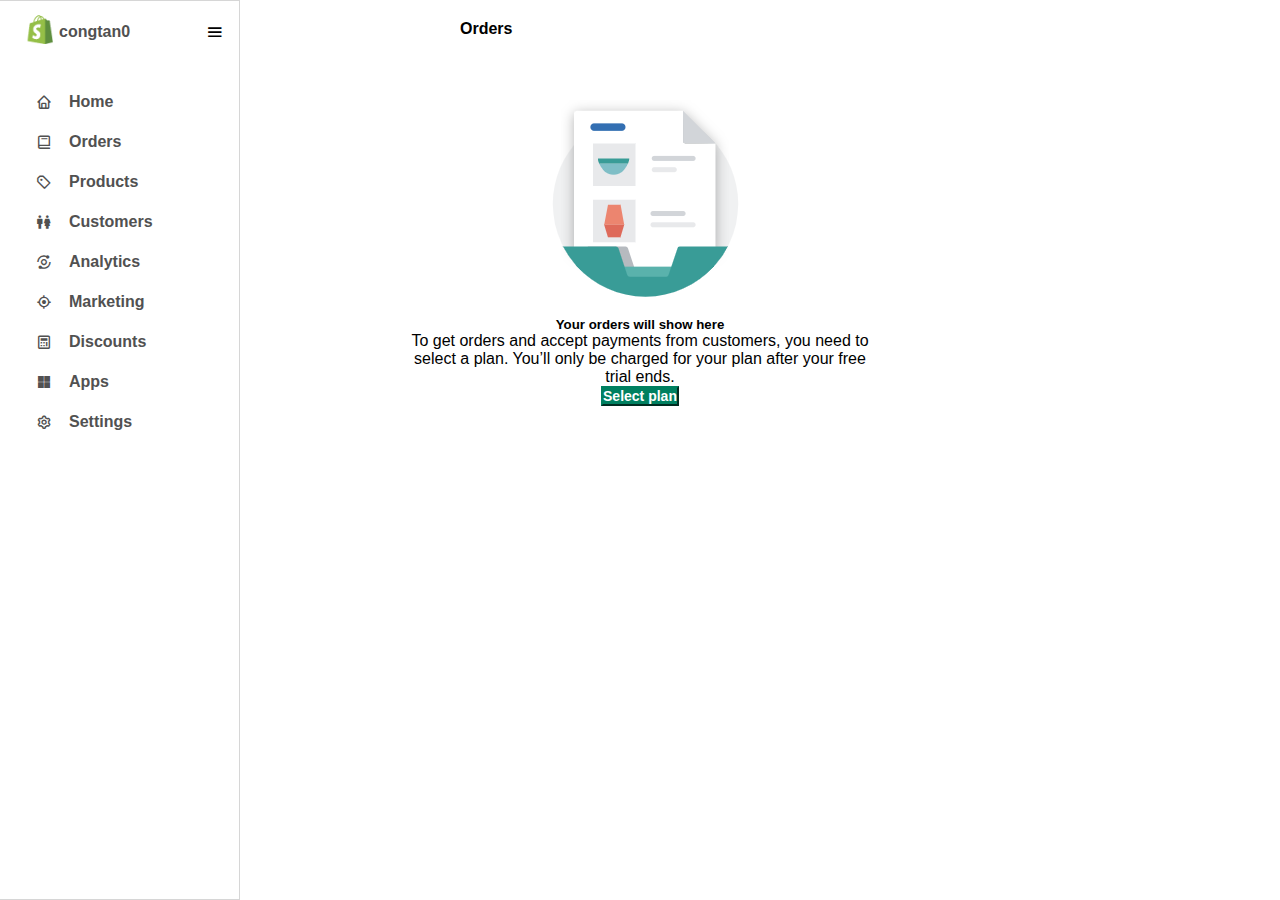
<file: order.html>
<!DOCTYPE html>
<html lang="en">
<head>
    <meta charset="UTF-8">
    <meta http-equiv="X-UA-Compatible" content="IE=edge">
    <meta name="viewport" content="width=device-width, initial-scale=1.0">
    <title>Product</title>
    <link href='https://unpkg.com/boxicons@2.1.2/css/boxicons.min.css' rel='stylesheet'>
    <link href="https://cdn.jsdelivr.net/npm/bootstrap@5.0.2/dist/css/bootstrap.min.css" rel="stylesheet" integrity="sha384-EVSTQN3/azprG1Anm3QDgpJLIm9Nao0Yz1ztcQTwFspd3yD65VohhpuuCOmLASjC" crossorigin="anonymous">
    <link rel="stylesheet" href="/css/index_style.css">
    <link rel="stylesheet" href="/css/product_style.css">
</head>
<body>
    <div class="sidebar active">
        <div class="logo_content">
            <div class="logo">
                <a class="nav-link active" class="logoButton" aria-current="page" href="main.html">
                    <img alt="logo" src="/img/btn.png" width=40" height="40">
                </a>
                <div class="logo_name"><b>congtan0</b></div>
            </div>
            <i class='bx bx-menu' id="btn"></i>
        </div>
        <ul class="nav_list">
            <li>
                <a href="/index.html">
                    <i class='bx bx-home' ></i>
                    <span class="links_name"><b>Home</b></span>
                </a>
                <span class="tooltip">Home</span>
            </li>
            <li>
                <a href="/order.html">
                    <i class='bx bx-book' ></i>
                    <span class="links_name"><b>Orders</b></span>
                </a>
                <span class="tooltip">Oders</span>
            </li>
            <li>
                <a href="/product.html">
                    <i class='bx bx-purchase-tag-alt' ></i>
                    <span class="links_name"><b>Products</b></span>
                </a>
                <span class="tooltip">Products</span>
            </li>
            <li>
                <a href="/customer.html">
                    <i class='bx bx-male-female' ></i>
                    <span class="links_name"><b>Customers</b></span>
                </a>
                <span class="tooltip">Customers</span>
            </li>
            <li>
                <a href="#">
                    <i class='bx bx-analyse' ></i>
                    <span class="links_name"><b>Analytics</b></span>
                </a>
                <span class="tooltip">Analytics</span>
            </li>
            <li>
                <a href="#">
                    <i class='bx bx-target-lock' ></i>
                    <span class="links_name"><b>Marketing</b></span>
                </a>
                <span class="tooltip">Marketing</span>
            </li>
            <li>
                <a href="#">
                    <i class='bx bx-calculator' ></i>
                    <span class="links_name"><b>Discounts</b></span>
                </a>
                <span class="tooltip">Discounts</span>
            </li>
            <li>
                <a href="#">
                    <i class='bx bxl-microsoft'></i>
                    <span class="links_name"><b>Apps</b></span>
                </a>
                <span class="tooltip">Apps</span>
            </li>
            <li>
                <a href="#">
                    <i class='bx bx-cog'></i>
                    <span class="links_name"><b>Settings</b></span>
                </a>
                <span class="tooltip">Settings</span>
            </li>
        </ul>
    </div>

    <div class="home_content">
        <div id="products">
            <h4>Orders</h4>
        </div>
        <div class="card" style="width: 50rem; height: 40rem; border-width: 2px; margin-top: 70px;" id="card1">
            <div class="card-body">
              <img src="/img/order.png" alt="">
              <h5>Your orders will show here</h5>
              <p>To get orders and accept payments from customers, you need to <br>select a plan. You’ll only be charged for your plan after your free <br>trial ends.</p>
              <a href="#"><button type="submit" class="btn btn-primary" style="background: #008060; border-color: #008060; color: white; font-size: 14px;"><b>Select plan</b></button></a>
            </div>
        </div>

    </div>

    
    <script>
        let btn = document.querySelector("#btn");
        let sidebar = document.querySelector(".sidebar");


        btn.onclick = function() {
            sidebar.classList.toggle("active");
        }    
    </script>

    <script src="https://cdn.jsdelivr.net/npm/bootstrap@5.0.2/dist/js/bootstrap.bundle.min.js" integrity="sha384-MrcW6ZMFYlzcLA8Nl+NtUVF0sA7MsXsP1UyJoMp4YLEuNSfAP+JcXn/tWtIaxVXM" crossorigin="anonymous"></script>
</body>
</html>
</file>
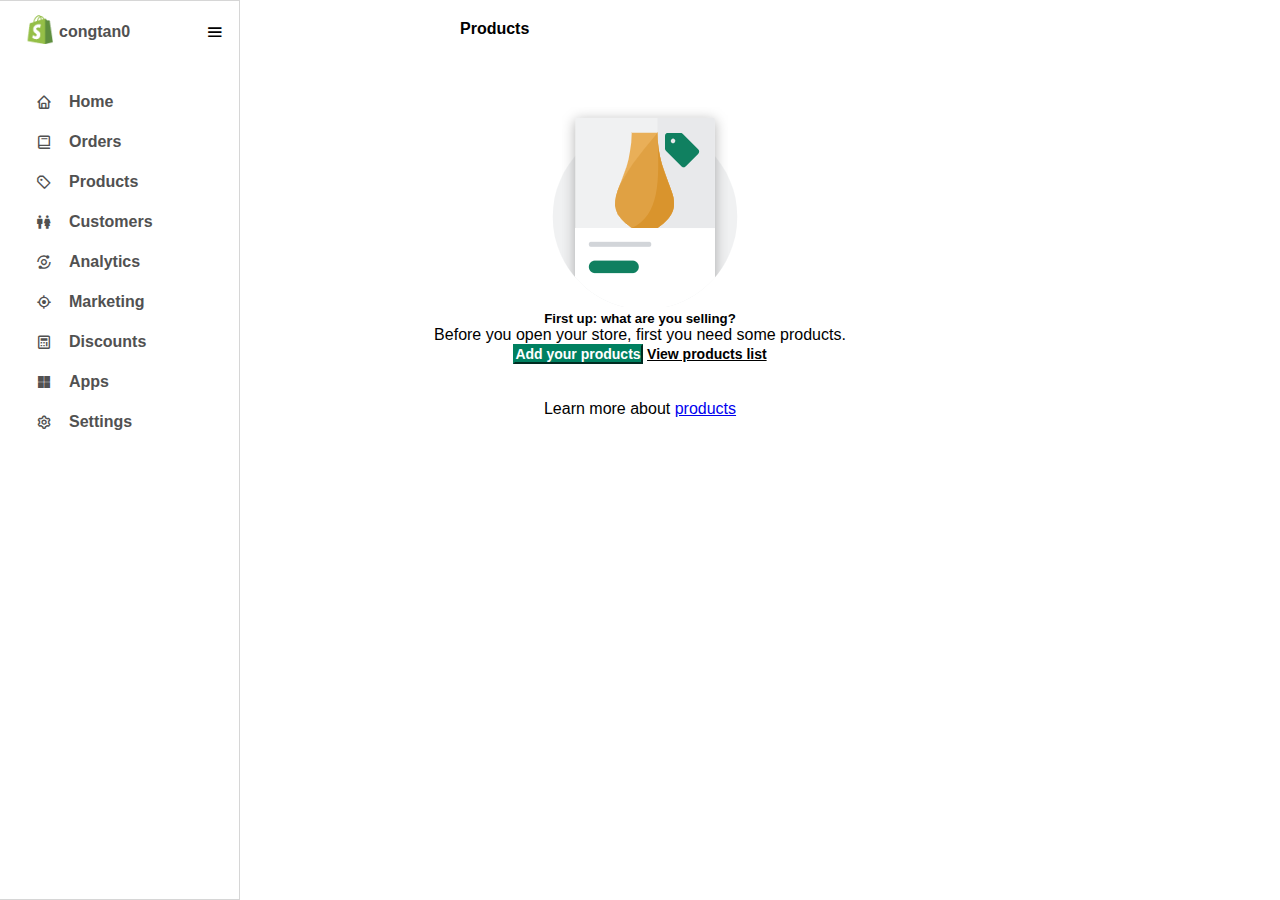
<file: product.html>
<!DOCTYPE html>
<html lang="en">
<head>
    <meta charset="UTF-8">
    <meta http-equiv="X-UA-Compatible" content="IE=edge">
    <meta name="viewport" content="width=device-width, initial-scale=1.0">
    <title>Product</title>
    <link href='https://unpkg.com/boxicons@2.1.2/css/boxicons.min.css' rel='stylesheet'>
    <link href="https://cdn.jsdelivr.net/npm/bootstrap@5.0.2/dist/css/bootstrap.min.css" rel="stylesheet" integrity="sha384-EVSTQN3/azprG1Anm3QDgpJLIm9Nao0Yz1ztcQTwFspd3yD65VohhpuuCOmLASjC" crossorigin="anonymous">
    <link rel="stylesheet" href="/css/index_style.css">
    <link rel="stylesheet" href="/css/product_style.css">
</head>
<body>
    <div class="sidebar active">
        <div class="logo_content">
            <div class="logo">
                <a class="nav-link active" class="logoButton" aria-current="page" href="main.html">
                    <img alt="logo" src="/img/btn.png" width=40" height="40">
                </a>
                <div class="logo_name"><b>congtan0</b></div>
            </div>
            <i class='bx bx-menu' id="btn"></i>
        </div>
        <ul class="nav_list">
            <li>
                <a href="/index.html">
                    <i class='bx bx-home' ></i>
                    <span class="links_name"><b>Home</b></span>
                </a>
                <span class="tooltip">Home</span>
            </li>
            <li>
                <a href="/order.html">
                    <i class='bx bx-book' ></i>
                    <span class="links_name"><b>Orders</b></span>
                </a>
                <span class="tooltip">Oders</span>
            </li>
            <li>
                <a href="/product.html">
                    <i class='bx bx-purchase-tag-alt' ></i>
                    <span class="links_name"><b>Products</b></span>
                </a>
                <span class="tooltip">Products</span>
            </li>
            <li>
                <a href="/customer.html">
                    <i class='bx bx-male-female' ></i>
                    <span class="links_name"><b>Customers</b></span>
                </a>
                <span class="tooltip">Customers</span>
            </li>
            <li>
                <a href="#">
                    <i class='bx bx-analyse' ></i>
                    <span class="links_name"><b>Analytics</b></span>
                </a>
                <span class="tooltip">Analytics</span>
            </li>
            <li>
                <a href="#">
                    <i class='bx bx-target-lock' ></i>
                    <span class="links_name"><b>Marketing</b></span>
                </a>
                <span class="tooltip">Marketing</span>
            </li>
            <li>
                <a href="#">
                    <i class='bx bx-calculator' ></i>
                    <span class="links_name"><b>Discounts</b></span>
                </a>
                <span class="tooltip">Discounts</span>
            </li>
            <li>
                <a href="#">
                    <i class='bx bxl-microsoft'></i>
                    <span class="links_name"><b>Apps</b></span>
                </a>
                <span class="tooltip">Apps</span>
            </li>
            <li>
                <a href="#">
                    <i class='bx bx-cog'></i>
                    <span class="links_name"><b>Settings</b></span>
                </a>
                <span class="tooltip">Settings</span>
            </li>
        </ul>
    </div>

    <div class="home_content">
        <div id="products">
            <h4>Products</h4>
        </div>
        <div class="card" style="width: 50rem; height: 40rem; border-width: 2px; margin-top: 70px;" id="card1">
            <div class="card-body">
              <img src="/img/10.png" alt="">
              <h5>First up: what are you selling?</h5>
              <p>Before you open your store, first you need some products.</p>
              <a href="/addProduct.html"><button type="submit" class="btn btn-primary" style="background: #008060; border-color: #008060; color: white; font-size: 14px;"><b>Add your products</b></button></a>
              <a href="/productList.html" class="btn btn-primary" style="background: white; border-color: #d1d1d1; color: black; font-size: 14px;"><b>View products list</b></a>
              <br><br><br>
              <p>Learn more about <a href="#">products</a></p>
            </div>
        </div>

    </div>

    
    <script>
        let btn = document.querySelector("#btn");
        let sidebar = document.querySelector(".sidebar");


        btn.onclick = function() {
            sidebar.classList.toggle("active");
        }    
    </script>

    <script src="https://cdn.jsdelivr.net/npm/bootstrap@5.0.2/dist/js/bootstrap.bundle.min.js" integrity="sha384-MrcW6ZMFYlzcLA8Nl+NtUVF0sA7MsXsP1UyJoMp4YLEuNSfAP+JcXn/tWtIaxVXM" crossorigin="anonymous"></script>
</body>
</html>
</file>
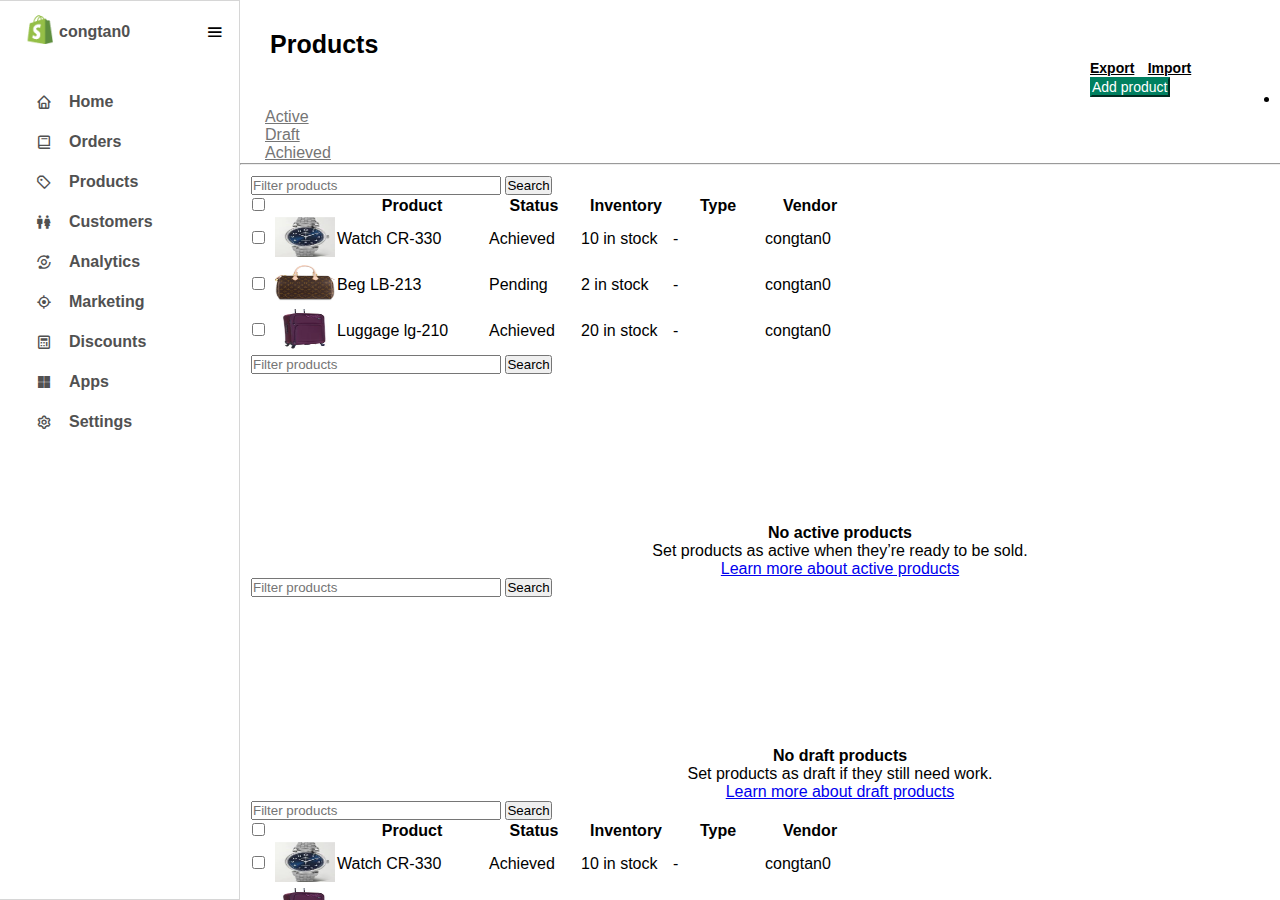
<file: productList.html>
<!DOCTYPE html>
<html lang="en">
<head>
    <meta charset="UTF-8">
    <meta http-equiv="X-UA-Compatible" content="IE=edge">
    <meta name="viewport" content="width=device-width, initial-scale=1.0">
    <title>Product</title>
    <link href='https://unpkg.com/boxicons@2.1.2/css/boxicons.min.css' rel='stylesheet'>
    <link href="https://cdn.jsdelivr.net/npm/bootstrap@5.0.2/dist/css/bootstrap.min.css" rel="stylesheet" integrity="sha384-EVSTQN3/azprG1Anm3QDgpJLIm9Nao0Yz1ztcQTwFspd3yD65VohhpuuCOmLASjC" crossorigin="anonymous">
    <link rel="stylesheet" href="/css/index_style.css">
    <link rel="stylesheet" href="/css/productList_style.css">
</head>
<body>
    <div class="sidebar active">
        <div class="logo_content">
            <div class="logo">
                <a class="nav-link active" class="logoButton" aria-current="page" href="main.html">
                    <img alt="logo" src="/img/btn.png" width=40" height="40">
                </a>
                <div class="logo_name"><b>congtan0</b></div>
            </div>
            <i class='bx bx-menu' id="btn"></i>
        </div>
        <ul class="nav_list">
            <li>
                <a href="/index.html">
                    <i class='bx bx-home' ></i>
                    <span class="links_name"><b>Home</b></span>
                </a>
                <span class="tooltip">Home</span>
            </li>
            <li>
                <a href="/order.html">
                    <i class='bx bx-book' ></i>
                    <span class="links_name"><b>Orders</b></span>
                </a>
                <span class="tooltip">Oders</span>
            </li>
            <li>
                <a href="/product.html">
                    <i class='bx bx-purchase-tag-alt' ></i>
                    <span class="links_name"><b>Products</b></span>
                </a>
                <span class="tooltip">Products</span>
            </li>
            <li>
                <a href="/customer.html">
                    <i class='bx bx-male-female' ></i>
                    <span class="links_name"><b>Customers</b></span>
                </a>
                <span class="tooltip">Customers</span>
            </li>
            <li>
                <a href="#">
                    <i class='bx bx-analyse' ></i>
                    <span class="links_name"><b>Analytics</b></span>
                </a>
                <span class="tooltip">Analytics</span>
            </li>
            <li>
                <a href="#">
                    <i class='bx bx-target-lock' ></i>
                    <span class="links_name"><b>Marketing</b></span>
                </a>
                <span class="tooltip">Marketing</span>
            </li>
            <li>
                <a href="#">
                    <i class='bx bx-calculator' ></i>
                    <span class="links_name"><b>Discounts</b></span>
                </a>
                <span class="tooltip">Discounts</span>
            </li>
            <li>
                <a href="#">
                    <i class='bx bxl-microsoft'></i>
                    <span class="links_name"><b>Apps</b></span>
                </a>
                <span class="tooltip">Apps</span>
            </li>
            <li>
                <a href="#">
                    <i class='bx bx-cog'></i>
                    <span class="links_name"><b>Settings</b></span>
                </a>
                <span class="tooltip">Settings</span>
            </li>
        </ul>
    </div>

    <div class="home_content">

        <div id="title">  
            <div class="container" style="margin-top: 30px; margin-left: 30px;">
                <h5 style="float: left; font-size: 25px;">Products</h5>
                <div style="float: left; margin-left: 820px;">
                    <a href="#" class="btn btn-primary" style="background: white; border-color: #d1d1d1; color: black; font-size: 14px;"><b>Export</b></a> &nbsp;
                    <a href="#" class="btn btn-primary" style="background: white; border-color: #d1d1d1; color: black; font-size: 14px;"><b>Import</b></a> &nbsp;
                    <a href="/addProduct.html"><button type="submit" class="btn btn-primary" style=" background: #008060; border-color: #008060; color: white; font-size: 14px;">Add product</button></a>   
                </div>
            </div>
        </div>


        <div class="card" style="width: 75rem; height: 38rem; margin-top: 90px; left: 30px; border-width: 2px;">
            <div class="card-body">

                <div class="container mt-2" id="list">
                    <ul class="nav nav-tabs" style="margin-left: 10px;">
                        <li class="nav-item">
                            <a class="nav-link active" data-bs-toggle="tab" href="#All">
                              </svg> All</a>
                        </li>
                        <li class="nav-item">
                            <a class="nav-link" data-bs-toggle="tab" href="#Active">
                              </svg> Active</a>
                        </li>
                        <li class="nav-item">
                            <a class="nav-link" data-bs-toggle="tab" href="#Draft">
                              </svg> Draft</a>
                        </li>
                        <li class="nav-item">
                            <a class="nav-link" data-bs-toggle="tab" href="#Achieved">
                              </svg> Achieved</a>
                        </li>
                    </ul>

                    <hr style="margin: 0;">

                    <div class="tab-content">
                        <div class="tab-pane active" id="All">
                            <form class="d-flex">
                                <input class="form-control me-2" type="search" placeholder="Filter products" aria-label="Search" style="width: 250px; margin-left: 10px;">
                                <button class="btn btn-outline-success" type="submit">Search</button>
                            </form>
                            <table class="table">
                                <thead>
                                  <tr>
                                    <th scope="col" style="width: 5%;"><div class="form-check">
                                        <input class="form-check-input" type="checkbox" id="tick">
                                    </th>
                                    <th scope="col" style="width: 10%;"></th>
                                    <th scope="col" style="width: 25%;">Product</th>
                                    <th scope="col" style="width: 15%;">Status</th>
                                    <th scope="col" style="width: 15%;">Inventory</th>
                                    <th scope="col" style="width: 15%;">Type</th>
                                    <th scope="col" style="width: 15%;">Vendor</th>
                                  </tr>
                                </thead>
                                <tbody>
                                  <tr>
                                    <th scope="row"><input class="form-check-input" type="checkbox" id="tick"></th>
                                    <td><img src="/img/p1.png" alt="" width="60px" height="40px"></td>
                                    <td>Watch CR-330</td>
                                    <td>Achieved</td>
                                    <td>10 in stock</td>
                                    <td>-</td>
                                    <td>congtan0</td>
                                  </tr>
                                  <tr>
                                    <th scope="row"><input class="form-check-input" type="checkbox" id="tick"></th>
                                    <td><img src="/img/p2.png" alt="" width="60px" height="40px"></td>
                                    <td>Beg LB-213</td>
                                    <td>Pending</td>
                                    <td>2 in stock</td>
                                    <td>-</td>
                                    <td>congtan0</td>
                                  </tr>
                                  <tr>
                                    <th scope="row"><input class="form-check-input" type="checkbox" id="tick"></th>
                                    <td><img src="/img/p3.png" alt="" width="60px" height="40px"></td>
                                    <td>Luggage lg-210</td>
                                    <td>Achieved</td>
                                    <td>20 in stock</td>
                                    <td>-</td>
                                    <td>congtan0</td>
                                  </tr>
                                </tbody>
                            </table>
                        </div>
                        <div class="tab-pane" id="Active">
                            <form class="d-flex">
                                <input class="form-control me-2" type="search" placeholder="Filter products" aria-label="Search" style="width: 250px; margin-left: 10px;">
                                <button class="btn btn-outline-success" type="submit">Search</button>
                            </form>
                            <div id="active">
                                <h4>No active products</h4>
                                <p>Set products as active when they’re ready to be sold.</p>
                                <a href="#">Learn more about active products</a>
                            </div>

                            
                        </div>
                        <div class="tab-pane" id="Draft">
                            <form class="d-flex">
                                <input class="form-control me-2" type="search" placeholder="Filter products" aria-label="Search" style="width: 250px; margin-left: 10px;">
                                <button class="btn btn-outline-success" type="submit">Search</button>
                            </form>
                            <div id="draft">
                                <h4>No draft products</h4>
                                <p>Set products as draft if they still need work.</p>
                                <a href="#">Learn more about draft products</a>
                            </div>
                            
                        </div>
                        <div class="tab-pane" id="Achieved">
                            <form class="d-flex">
                                <input class="form-control me-2" type="search" placeholder="Filter products" aria-label="Search" style="width: 250px; margin-left: 10px;">
                                <button class="btn btn-outline-success" type="submit">Search</button>
                            </form>

                            <table class="table">
                                <thead>
                                  <tr>
                                    <th scope="col" style="width: 5%;"><div class="form-check">
                                        <input class="form-check-input" type="checkbox" id="tick">
                                    </th>
                                    <th scope="col" style="width: 10%;"></th>
                                    <th scope="col" style="width: 25%;">Product</th>
                                    <th scope="col" style="width: 15%;">Status</th>
                                    <th scope="col" style="width: 15%;">Inventory</th>
                                    <th scope="col" style="width: 15%;">Type</th>
                                    <th scope="col" style="width: 15%;">Vendor</th>
                                  </tr>
                                </thead>
                                <tbody>
                                  <tr>
                                    <th scope="row"><input class="form-check-input" type="checkbox" id="tick"></th>
                                    <td><img src="/img/p1.png" alt="" width="60px" height="40px"></td>
                                    <td>Watch CR-330</td>
                                    <td>Achieved</td>
                                    <td>10 in stock</td>
                                    <td>-</td>
                                    <td>congtan0</td>
                                  </tr>
                                  <tr>
                                    <th scope="row"><input class="form-check-input" type="checkbox" id="tick"></th>
                                    <td><img src="/img/p3.png" alt="" width="60px" height="40px"></td>
                                    <td>Luggage lg-210</td>
                                    <td>Achieved</td>
                                    <td>20 in stock</td>
                                    <td>-</td>
                                    <td>congtan0</td>
                                  </tr>
                                </tbody>
                            </table>                            
                        </div>
                    </div>        
                </div>
            </div>           
        </div> 
    </div>

       
    <script>
        let btn = document.querySelector("#btn");
        let sidebar = document.querySelector(".sidebar");


        btn.onclick = function() {
            sidebar.classList.toggle("active");
        }    
    </script>

    <script src="https://cdn.jsdelivr.net/npm/bootstrap@5.0.2/dist/js/bootstrap.bundle.min.js" integrity="sha384-MrcW6ZMFYlzcLA8Nl+NtUVF0sA7MsXsP1UyJoMp4YLEuNSfAP+JcXn/tWtIaxVXM" crossorigin="anonymous"></script>
</body>
</html>
</file>
<file: css/index_style.css>
*{
    padding:0; 
    margin:0;
    box-sizing: border-box;
    font-family: ShopifySans, Helvetica, Arial, Lucida Grande, sans-serif;;
}

body{
    position: relative;
    min-height: 100vh;
    width: 100%;
    overflow: hidden;
}

.sidebar{
    position: fixed;
    top: 0;
    left: 0;
    height: 100%;
    width: 78px;
    background: white;
    padding: 6px 14px;
    transition: all 0.5s ease;
    border-style: solid;
    border-left: 2px;
    border-width: 1px;
    border-color: #d6d6d6;
}

.sidebar.active{
    width: 240px;
}

.sidebar .logo_content{
    margin-left: 5px;
}

.sidebar .logo_content .logo{
    color: rgb(81, 81, 81);
    display: flex;
    height: 50px;
    width: 100%;
    align-items: center;
    opacity: 0;
    pointer-events: none;

}

.sidebar.active .logo_content .logo{
    opacity: 1;
    pointer-events: none;
}

.sidebar .logo_content .logo .logobutton{
    font-size: 28px;
    margin-right: 10px;
}

.logo_content .logo .logo_name{
    font-size: 16px;
    font-weight: 400;
}

.sidebar #btn{
    position: absolute;
    color: rgbrgb(81, 81, 81);
    left: 50%;
    top: 6px;
    font-size: 20px;
    height: 50px;
    width: 50px;
    text-align: center;
    line-height: 50px;
    transform: translateX(-50%);
}

.sidebar.active #btn{
    left:90%;
}

.sidebar ul{
    margin-top: 20px;
    padding-left: 0px;
}

.sidebar ul li{
    position: relative;
    height: 40px;
    width: 100%;
    list-style: none;
    margin: 0px 5px;
    line-height: 50px;
}

.sidebar ul li .tooltip{
    position: absolute;
    left: 122px;
    top: 0;
    transform: translate(-50% , -50%);
    border-radius: 6px;
    height: 35px;
    width: 122px;
    background: rgb(81, 81, 81);
    line-height: 35px;
    text-align: center;
    box-shadow: 0 5px 10px rgba(0,0,0,0.2);
    transition: 0s;
    opacity: 0;
    pointer-events: none;
    display: block;
    color: white;
}

.sidebar.active ul li .tooltip{
    display: none;
}


.sidebar ul li:hover .tooltip{
    transition: all 0.5s ease;
    opacity: 1;
    top:50%
}



.sidebar ul li input{
    position: absolute;
    height: 100%;
    width: 100%;
    left: 0;
    top: 0;
    border-radius: 12px;
    outline: none;
    border: none;
    background: #1d1b31;
    padding-left: 50px;
    font-size: 15px;
    color: rgb(81, 81, 81);
}

.sidebar ul li a{
    color: rgb(81, 81, 81);
    display: flex;
    align-items: center;
    text-decoration: none;
    transition: all 0.4s ease;
    border-radius: 12px;
    white-space: nowrap;
}

.sidebar ul li a:hover{
    color: #11101d;
    background: rgb(237, 237, 237);
}

.sidebar ul li i{
    height: 50px;
    line-height: 50px;
    border-radius: 12px;
    min-width: 50px;
    text-align: center;
}

.sidebar .links_name{
    opacity: 0;
    pointer-events: none;
}

.sidebar.active .links_name{
    opacity: 1;
    pointer-events: auto;
}

.home_content{
    position: absolute;
    height: 100%;
    width: calc(100% - 240px);
    left: 240px;
}

.home_content .text{
    font-size: 25px;
    font-weight: 500;
    color: #1d1b31;
    margin: 0 0;
    padding: 10px ;
    padding-left: 300px;
    background: #e9e9e9;
    position: fixed;
    z-index: 300;
    width: 100%;
}

.inline { 
    display: inline-block; 
    margin:0px;
}

.home_content{
    height: 100%;
    overflow-x: scroll;
}


.card {
    margin-top: 40px;
    left: 200px;
}



.dimension {
    width: 500px;
    height: 300px;
}

.nav-tabs .nav-link.active {
    background-color: white;
    color: #008060;
    border-left: 5px solid #008060;
}

.nav-tabs .nav-link {
    background-color: #fff;
    color: #757575;
    margin-right: 0;
    padding-left: 15px;
    padding-right: 15px;
}

.nav-tabs .nav-link:hover {
    border-width: 0;
    color: black;
}

.nav-tabs {
    border-bottom: 1px solid white;
}

.tab-content {
    border: 1px solid white;
    padding: 0 0;
    margin-top: 10px;
}

#part2{
    padding: 0;
}

#part2_1{
    padding: 0;
}

#line{
    margin: 0 0;
}

#nav{
    padding: 0;
}

#Add {
    font-size: 15px;
}

#button1 {
    margin: 8px;
    background-color: #008060;
    border-color: #008060;
    margin-top: 30px;
    padding: 0 0;
}

#add_product{
    color: white;
    font-size: 15px;
}
</file>
<file: css/addProduct_style.css>
#products{
    position: absolute;
    left: 180px;
    margin: 20px;
}

.card{
    border-width: 3px;
}
</file>
<file: css/product_style.css>
#products{
    position: absolute;
    left: 200px;
    margin: 20px;
}

#card1{
    text-align: center;
}

.card-body{
    margin-top: 80px;
}
</file>
<file: css/form1_style.css>
* {
    font-family: ShopifySans, Helvetica, Arial, Lucida Grande, sans-serif;
}

.form2 h2,p{
    text-align: center;
}

.form2 {
    padding: 20px;
} 

.inform2 {
    margin-top: 40px;
    padding: 20px 450px;
}

.skipnext {
    text-align: right;

}

#next {
    padding: 10px 35px;
    background-color: #008060;
    border-width: 0;
    color: white;
    border-radius: 5px;
    font-size: 1.05em;
}

#skip {
    padding: 7px 32px;
    background-color: white;
    border-color: rgb(191, 191, 191);
    border-width: 2px;
    color: black;
    border-radius: 5px;
    font-size: 1.05em;
}

#p1 {
    margin: 5px;
    font-size: 12px;
}

#h2 {
    margin: 5px;
    font-size: 30px;
}

#p2 {
    margin: 5px;
    font-size: 20px;
}

#question1 {
    padding: 8px 390px;
    padding-left: 3px;
    border-radius: 5px;
}

#question2 {
    padding: 8px 410px;
    padding-left: 3px;
    border-radius: 5px;
}

#question3 {
    padding: 8px 448px;
    padding-left: 3px;
    border-radius: 5px;
}

.whole {
    margin-top: 70px;
}

#Next {
    text-decoration: none;
    color: white;
    padding: 0px;
    
}

#Skip {
    text-decoration: none;
    color: gray;   
    padding: 0px;
}

#back {
    color: grey;
    margin: 0;
    text-decoration: none;
}
</file>
<file: css/form2_style.css>
#form2 {
    margin: 70px 80px;
    padding: 10px 350px;
}

.form2 {
    text-align: center;
    margin-top: 50px;
}

#p3 {
    margin: 0px;
}

#p2 {
    margin: 0px;
}


#button {
    text-align: right;
}

#back {
    color: grey;
    margin: 0;
}
</file>
<file: css/style.css>
#main2 {
    margin: 0px;
    padding: 5px;
}

.section1 {
    background: #fbf7ed;
}

.section2 {
    background: hsl(170, 100%, 15%);
    color: white;
    display: block;
    margin: 0;
    padding: 60px;
}

.section3 {
    padding: 50px 100px;
    text-align: center;
    padding: 80px;
}

.bring_business {
    padding: 50px;
}

.take_the {
    padding: 50px;
}

.start_on {
    padding: 20px;
}

.foot {
    background: hsl(170, 100%, 15%);
    color: white;
}

.copyright {
    text-align: center;
    margin: 0;
    padding: 10px;
}

* {
    font-family: ShopifySans, Helvetica, Arial, Lucida Grande, sans-serif;
}

.form1 {
    text-align: center;
    margin: 100px;
}

.form1 h2 {
    color: white;
}

#popup {
    background: #212326;
}

.trialForm {
    margin: 0;
    padding: 8px 0; 
}

#logoButton {
    padding: 0;
}

#mainNav {
    font-size: 1.15em;
    margin-top: 9px;
}

#mainNav1 {
    margin: 0 0;
    padding: 5px 0;
    padding-left: 80px;
}

.navbar-nav > li{
    margin-left:5px;
    margin-right:5px;
  }


#mainbar2 {
    padding: 10px; 
    font-size: 1.1em;
}

#mainbar3 {
    margin: 10px;
    background-color: #008060;
    border-color: #008060;
}


.navPart2 {
    margin: 0;
    margin-top: 5px;
    margin-right: 80px;

}

.box1 {
    padding: 55px;
}

.term_condition {
    margin-top: 35px;
    font-size: 0.8em;
}

#million {
    font-size: 1.12em;
    margin-top: 25px;
}

#form1 {
    padding: 10px 160px;
    padding-left: 3px;
    border-radius: 3px;
}

#button1 {
    padding: 10px 129px;
    background-color: #008060;
    border-color: #008060;
}

#thePlatform {
    font-size: 50px;
    line-height: 60px;
    color: hsl(170, 100%, 15%);
}

#foot {
    color: white;
}

.foot {
    padding-left: 70px;
    padding-right: 70px;
}

.line {
    margin: 0;
}

#buttonBottom {
    padding: 10px 35px;
    background-color: #008060;
    border-color: #008060;
}

#create {
    color: white;
    text-align: right;
    padding: 5px 10px;
}

::placeholder {
    font-size: 15px;
  }
</file>
<file: css/productList_style.css>
#list {
    margin: 0 0;
    padding: 0 0;
}

.card-body{
    padding: 0 0;
}

#active{
    text-align: center;
    margin-top: 150px;
}

#draft{
    text-align: center;
    margin-top: 150px;
}
</file>
